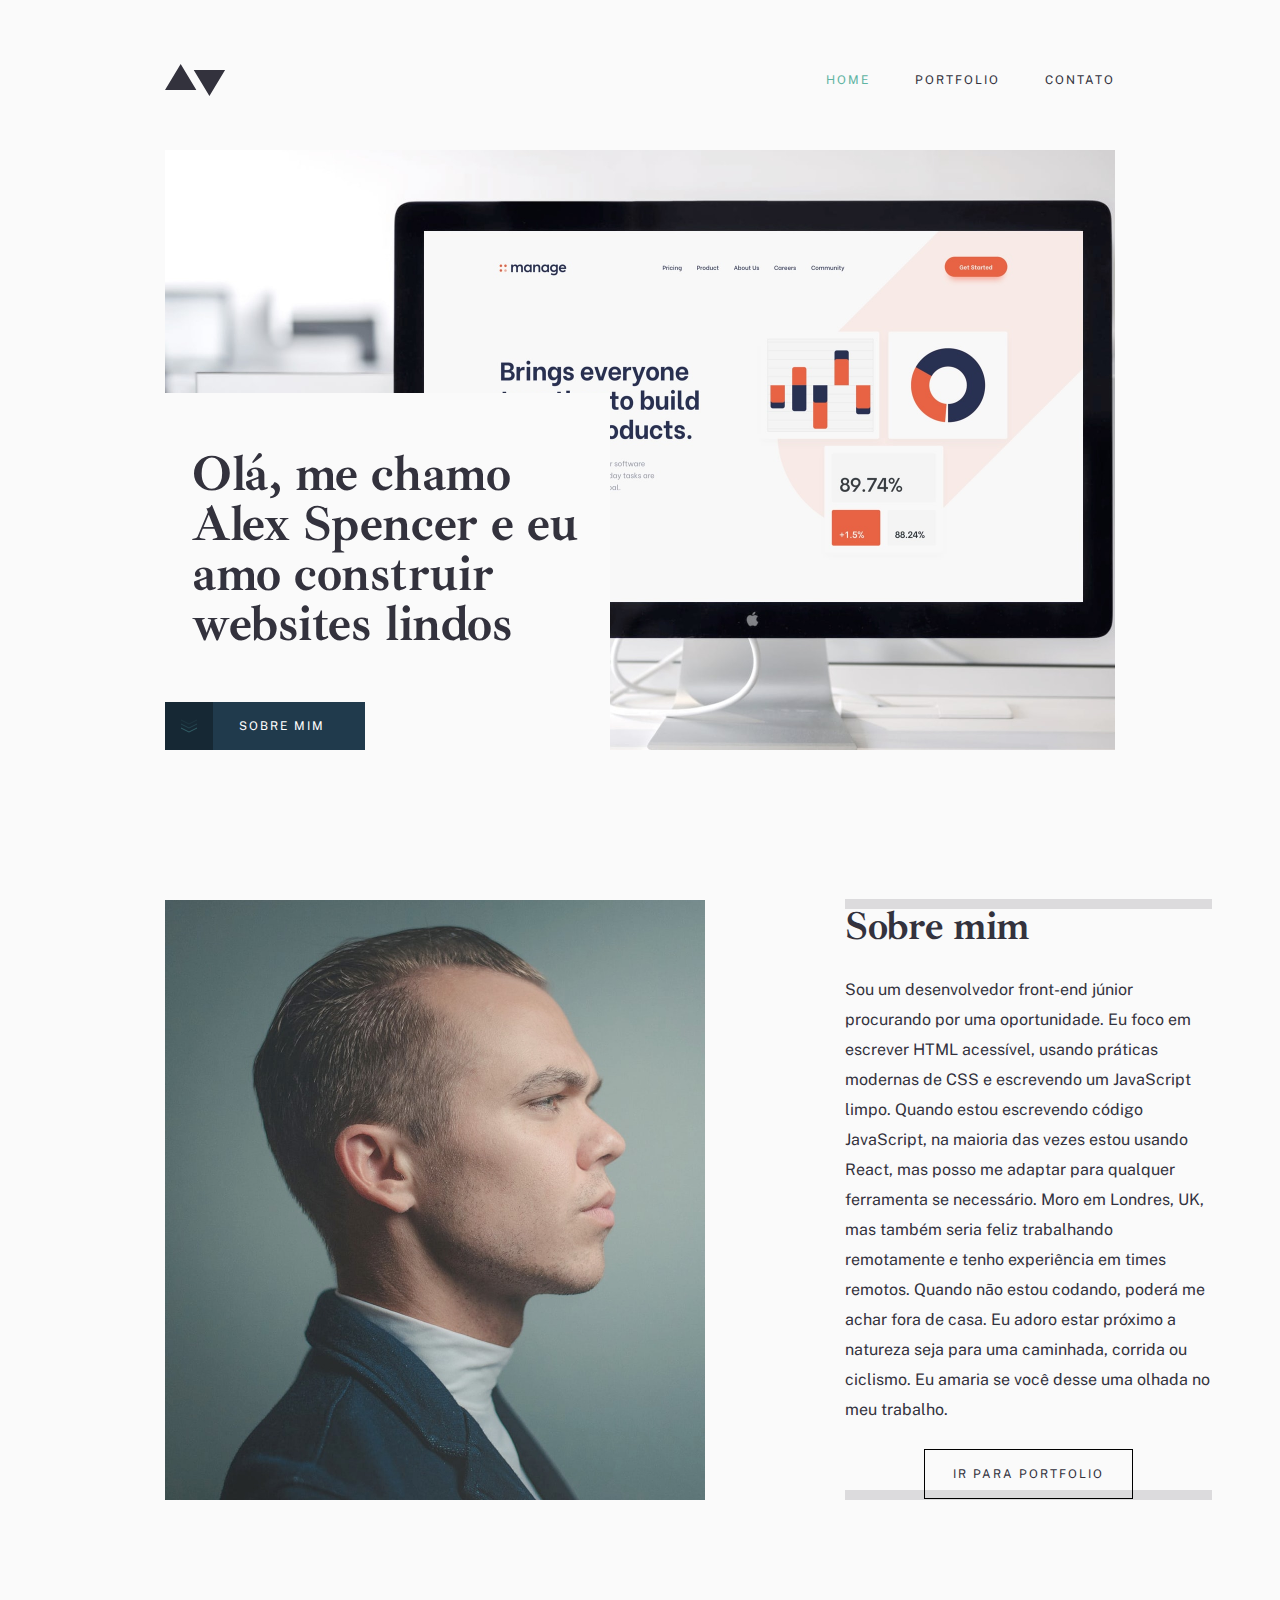
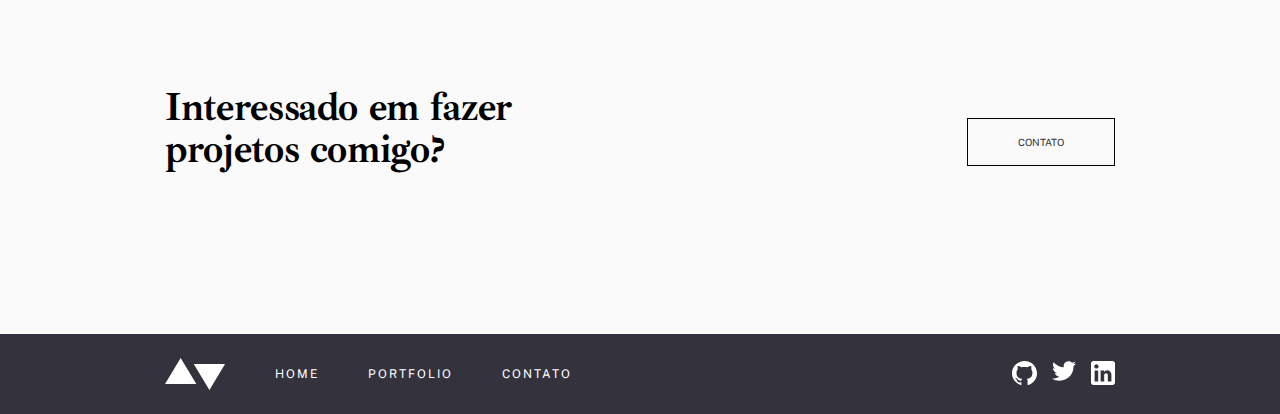
<file: pages/home/index.html>
<!DOCTYPE html>

<html>
  <head>
    <meta charset="utf-8" />
    <meta name="viewport" content="width=device-width, initial-scale=1.0" />

    <title>Home</title>

    <link rel="preconnect" href="https://fonts.googleapis.com" />
    <link rel="preconnect" href="https://fonts.gstatic.com" crossorigin />
    <link
      href="https://fonts.googleapis.com/css2?family=Ibarra+Real+Nova:wght@700&family=Public+Sans&display=swap"
      rel="stylesheet"
    />
    <link rel="stylesheet" href="./Css/style.css" />
    <link rel="stylesheet" href="./Css/typography.css" />
    <link rel="stylesheet" href="./Css/states.css" />
    <link rel="stylesheet" href="../../css/global.css" />
  </head>

  <body>
    <div class="aboveFooter">
      <header>
        <div class="upperNav">
          <img class="logo" src="../../assets/logo-dark.svg" />

          <div class="upperMenu">
            <a class="blueLink" href="#">HOME</a>
            <a href="../portfolio/portfolio.html">PORTFOLIO</a>
            <a href="../contato/contact.html">CONTATO</a>
          </div>
        </div>
      </header>

      <main>
        <div class="hero">
          <div class="heroTextBox">
            <div class="heroText">
              <p class="titles t1">
                Olá, me chamo Alex Spencer e eu amo construir websites lindos
              </p>
            </div>

            <div class="linkBox">
              <div class="dArrows">
                <img src="../../assets/icons/down-arrows.svg" />
              </div>

              <a class="link1" href="#aboutMe">SOBRE MIM</a>
            </div>
          </div>
        </div>
      </main>

      <section>
        <div class="info">
          <div class="photo">
            <img
              class="man"
              src="../../assets/home/image-homepage-profile.jpg"
            />
          </div>

          <div class="about">
            <span id="aboutMe" class="titles title">Sobre mim</span>

            <p class="text">
              Sou um desenvolvedor front-end júnior procurando por uma
              oportunidade. Eu foco em escrever HTML acessível, usando práticas
              modernas de CSS e escrevendo um JavaScript limpo. Quando estou
              escrevendo código JavaScript, na maioria das vezes estou usando
              React, mas posso me adaptar para qualquer ferramenta se
              necessário. Moro em Londres, UK, mas também seria feliz
              trabalhando remotamente e tenho experiência em times remotos.
              Quando não estou codando, poderá me achar fora de casa. Eu adoro
              estar próximo a natureza seja para uma caminhada, corrida ou
              ciclismo. Eu amaria se você desse uma olhada no meu trabalho.
            </p>

            <div class="linkPortfolio">
              <a class="link2" href="../portfolio/portfolio.html">
                IR PARA PORTFOLIO
              </a>
            </div>
          </div>
        </div>
      </section>
    </div>

    <footer>
      <div class="contact">
        <p class="titles title">Interessado em fazer projetos comigo?</p>

        <a class="contactLink" href="../contato/contact.html">CONTATO</a>
      </div>

      <div class="downNav">
        <div class="downMenu">
          <img class="logo" src="../../assets/logo-light.svg" />

          <a href="#">HOME</a>
          <a href="../portfolio/portfolio.html">PORTFOLIO</a>
          <a href="../contato/contact.html">CONTATO</a>
        </div>

        <div class="socialMedias">
          <a href="#"><img src="../../assets/icons/github-light.svg" /></a>
          <a href="#"><img src="../../assets/icons/twitter-light.svg" /></a>
          <a href="#"><img src="../../assets/icons/linkedin-light.svg" /></a>
        </div>
      </div>
    </footer>
  </body>
</html>
</file>
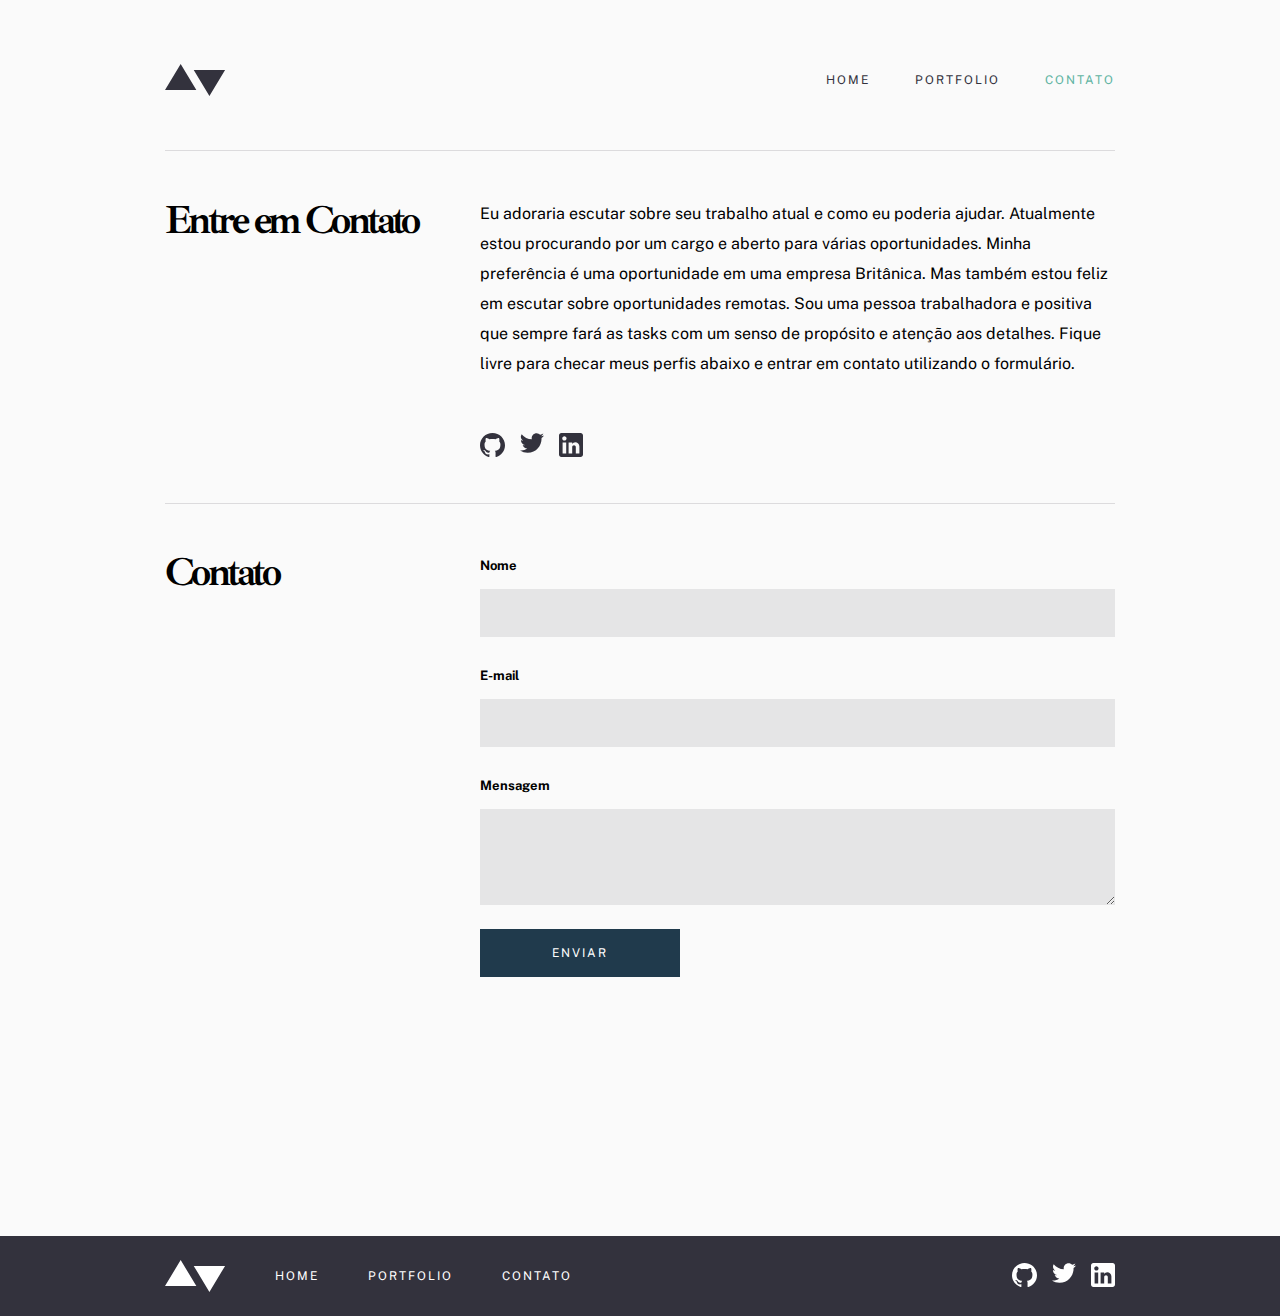
<file: pages/contato/contact.html>
<!DOCTYPE html>

<html>
  <head>
    <meta charset="utf-8" />
    <meta name="viewport" content="width=device-width, initial-scale=1.0" />
    <title>Home</title>
    <link rel="preconnect" href="https://fonts.googleapis.com" />
    <link rel="preconnect" href="https://fonts.gstatic.com" crossorigin />
    <link
      href="https://fonts.googleapis.com/css2?family=Ibarra+Real+Nova:wght@700;400&family=Public+Sans&display=swap"
      rel="stylesheet"
    />
    <link rel="stylesheet" href="./Css/style.css" />
    <link rel="stylesheet" href="../../css/global.css" />
  </head>
  <body>
    <div class="aboveFooter">
      <header>
        <div class="upperNav">
          <img class="logo" src="../../assets/logo-dark.svg" />
          <div class="upperMenu">
            <a href="../home/index.html">HOME</a>
            <a href="../portfolio/portfolio.html">PORTFOLIO</a>
            <a class="blueLink" href="#">CONTATO</a>
          </div>
        </div>
      </header>
      <section>
        <div class="rectangle">
          <span class="titleContact">Entre em Contato</span>
          <div class="call">
            <p class="textContact">
              Eu adoraria escutar sobre seu trabalho atual e como eu poderia
              ajudar. Atualmente estou procurando por um cargo e aberto para
              várias oportunidades. Minha preferência é uma oportunidade em uma
              empresa Britânica. Mas também estou feliz em escutar sobre
              oportunidades remotas. Sou uma pessoa trabalhadora e positiva que
              sempre fará as tasks com um senso de propósito e atenção aos
              detalhes. Fique livre para checar meus perfis abaixo e entrar em
              contato utilizando o formulário.
            </p>
            <div class="social">
              <a href="#"><img src="../../assets/icons/github-dark.svg" /></a>
              <a href="#"><img src="../../assets/icons/twitter-dark.svg" /></a>
              <a href="#"><img src="../../assets/icons/linkedin-dark.svg" /></a>
            </div>
          </div>
        </div>
        <div class="rectangle1">
          <span class="titleContact">Contato</span>
          <div class="inputs">
            <div class="inputBox">
              <label for="name">Nome</label>
              <input class="input in" type="text" id="name" />
            </div>
            <div class="inputBox">
              <label for="email">E-mail</label>
              <input class="input1 in" type="email" id="email" />
            </div>
            <div class="inputBox">
              <label for="message">Mensagem</label>
              <textarea class="input2 in" type="text" id="message"></textarea>
            </div>
            <a class="link1" href="#">ENVIAR</a>
          </div>
        </div>
      </section>
    </div>
    <div class="downNav">
      <div class="downMenu">
        <img class="logo" src="../../assets/logo-light.svg" />
        <a href="../home/index.html">HOME</a>
        <a href="../portfolio/portfolio.html">PORTFOLIO</a>
        <a href="#">CONTATO</a>
      </div>
      <div class="socialMedias">
        <a href="#"><img src="../../assets/icons/github-light.svg" /></a>
        <a href="#"><img src="../../assets/icons/twitter-light.svg" /></a>
        <a href="#"><img src="../../assets/icons/linkedin-light.svg" /></a>
      </div>
    </div>
  </body>
</html>
</file>
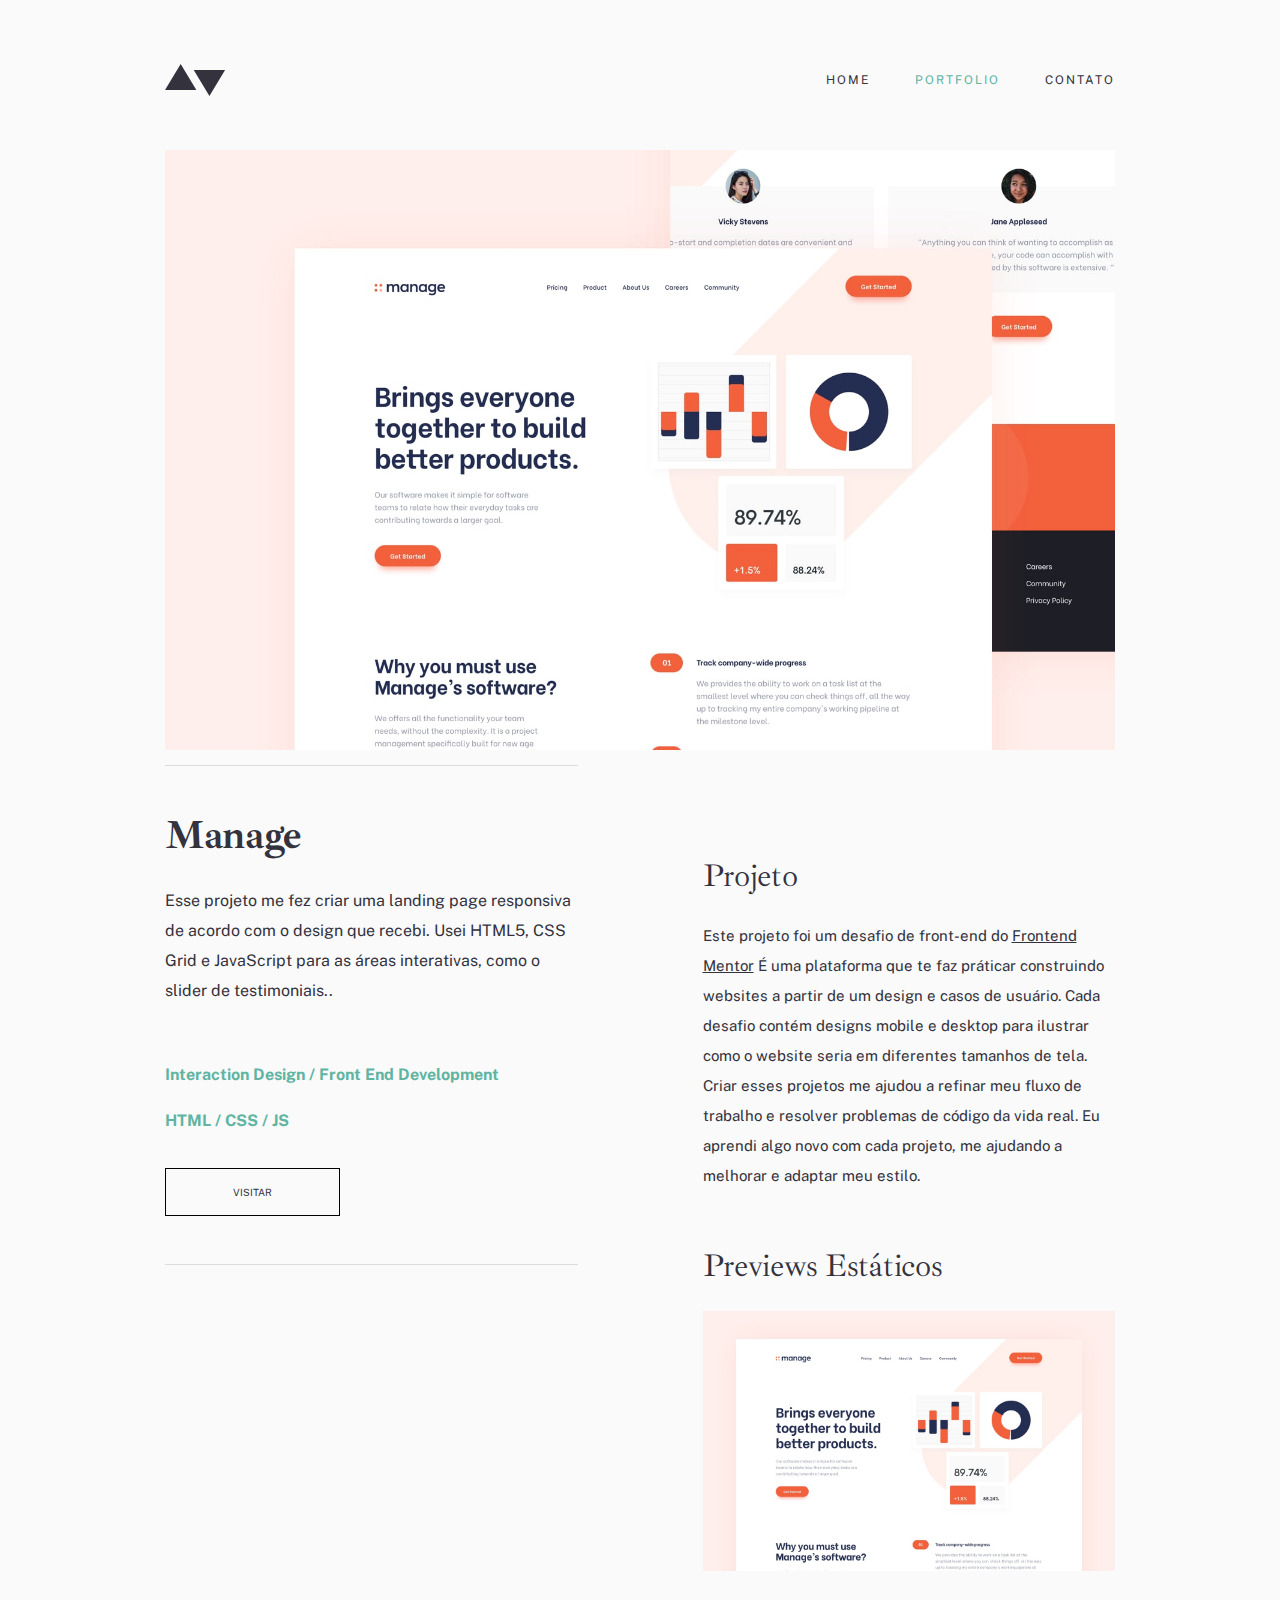
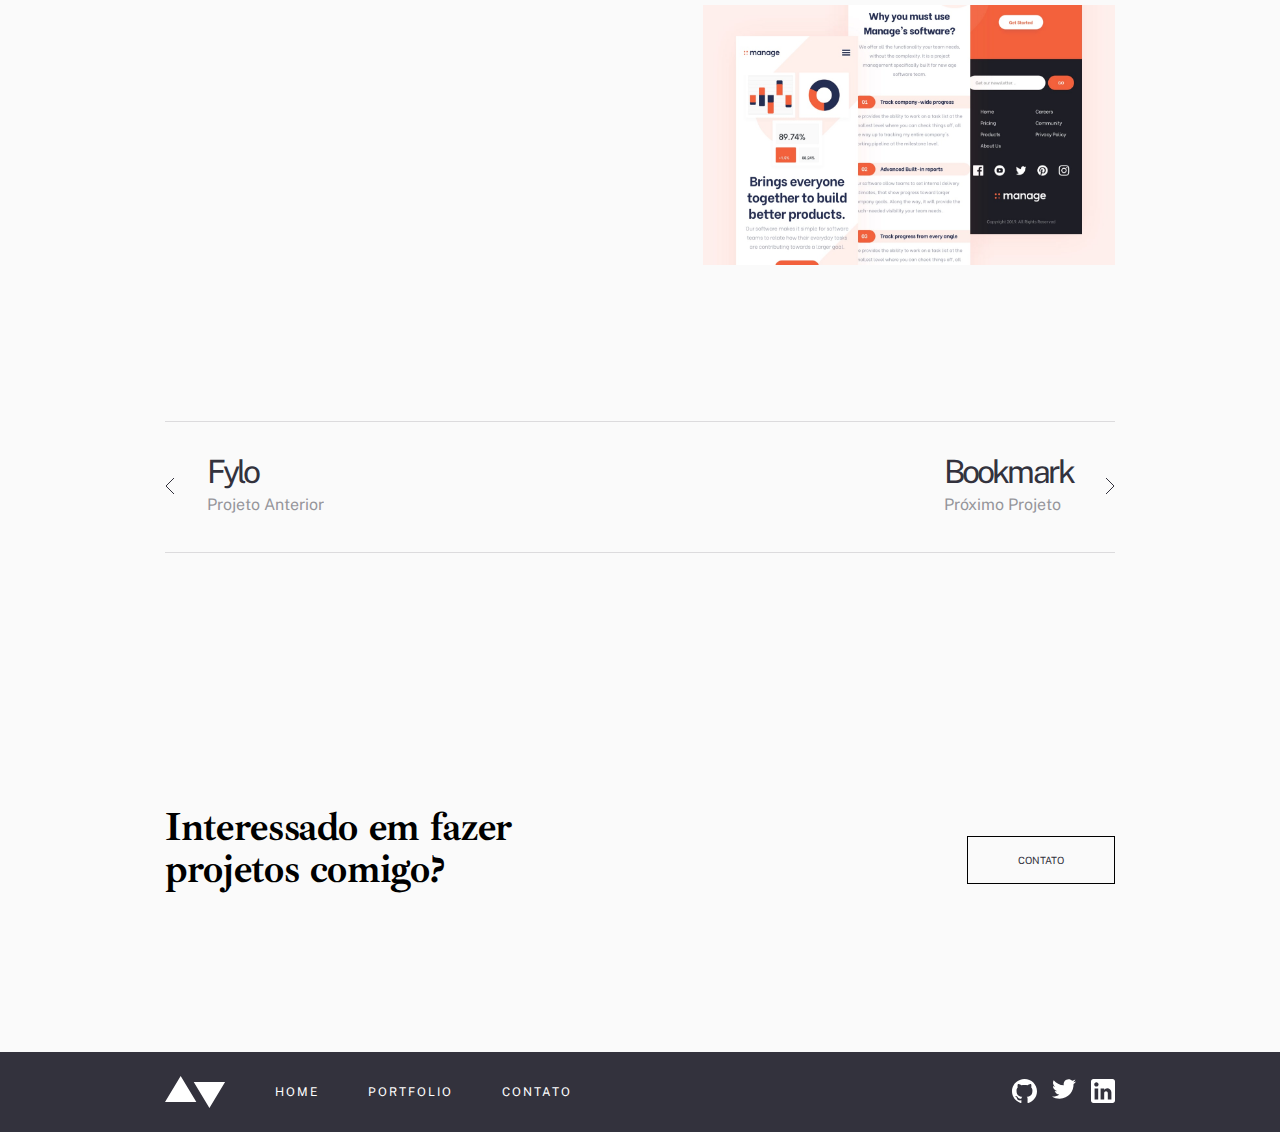
<file: pages/portfolio-01-manage/manage.html>
<!DOCTYPE html>

<html>
  <head>
    <meta charset="utf-8" />
    <meta name="viewport" content="width=device-width, initial-scale=1.0" />

    <title>Manage</title>

    <link rel="preconnect" href="https://fonts.googleapis.com" />
    <link rel="preconnect" href="https://fonts.gstatic.com" crossorigin />
    <link
      href="https://fonts.googleapis.com/css2?family=Ibarra+Real+Nova:wght@700;400&family=Public+Sans&display=swap"
      rel="stylesheet"
    />
    <link rel="stylesheet" href="./Css/style.css" />
    <link rel="stylesheet" href="../../css/global.css" />
  </head>
  <body>
    <div class="aboveFooter">
      <header>
        <div class="upperNav">
          <img class="logo" src="../../assets/logo-dark.svg" />
          <div class="upperMenu">
            <a href="../home/index.html">HOME</a>
            <a class="blueLink" href="../portfolio/portfolio.html">PORTFOLIO</a>
            <a href="../contato/contact.html">CONTATO</a>
          </div>
        </div>
      </header>
      <main>
        <div class="hero"></div>
      </main>
      <section>
        <div class="portfolios">
          <div class="about">
            <span class="titles title">Manage</span>
            <p class="text">
              Esse projeto me fez criar uma landing page responsiva de acordo
              com o design que recebi. Usei HTML5, CSS Grid e JavaScript para as
              áreas interativas, como o slider de testimoniais..
            </p>
            <span class="lan">Interaction Design / Front End Development</span>
            <span class="lan1">HTML / CSS / JS</span>
            <div class="linkPortfolio">
              <a class="buttons" href="../portfolio-03-insure/insure.html"
                >VISITAR</a
              >
            </div>
          </div>
          <div class="about2">
            <span class="titles title2">Projeto</span>
            <p class="text2">
              Este projeto foi um desafio de front-end do
              <a class="a" href="#">Frontend Mentor</a> É uma plataforma que te
              faz práticar construindo websites a partir de um design e casos de
              usuário. Cada desafio contém designs mobile e desktop para
              ilustrar como o website seria em diferentes tamanhos de tela.
              Criar esses projetos me ajudou a refinar meu fluxo de trabalho e
              resolver problemas de código da vida real. Eu aprendi algo novo
              com cada projeto, me ajudando a melhorar e adaptar meu estilo.
            </p>
            <span class="titles title2">Previews Estáticos</span>
            <div class="photo">
              <img
                class="preview"
                src="../../assets/portfolio/manage/image-manage-preview-1.jpg"
              />
            </div>
            <div class="photo1">
              <img
                class="preview"
                src="../../assets/portfolio/manage/image-manage-preview-2.jpg"
              />
            </div>
          </div>
        </div>
        <div class="middleNav">
          <div class="arrows">
            <a href="../portfolio-04-fylo/fylo.html"
              ><img src="../../assets/icons/arrow-left.svg"
            /></a>
            <div class="navs">
              <span class="title3">Fylo</span>
              <span class="text3">Projeto Anterior</span>
            </div>
          </div>
          <div class="arrows">
            <div class="navs">
              <span class="title3">Bookmark</span>
              <span class="text3">Próximo Projeto</span>
            </div>
            <a href="../portfolio-02-bookmark/bookmark.html"
              ><img src="../../assets/icons/arrow-right.svg"
            /></a>
          </div>
        </div>
      </section>
    </div>
    <footer>
      <div class="contact">
        <p class="titles title">Interessado em fazer projetos comigo?</p>
        <a class="contactLink" href="../contato/contact.html">CONTATO</a>
      </div>
      <div class="downNav">
        <div class="downMenu">
          <img class="logo" src="../../assets/logo-light.svg" />
          <a href="../home/index.html">HOME</a>
          <a href="../portfolio/portfolio.html">PORTFOLIO</a>
          <a href="../contato/contact.html">CONTATO</a>
        </div>
        <div class="socialMedias">
          <a href="#"><img src="../../assets/icons/github-light.svg" /></a>
          <a href="#"><img src="../../assets/icons/twitter-light.svg" /></a>
          <a href="#"><img src="../../assets/icons/linkedin-light.svg" /></a>
        </div>
      </div>
    </footer>
  </body>
</html>
</file>
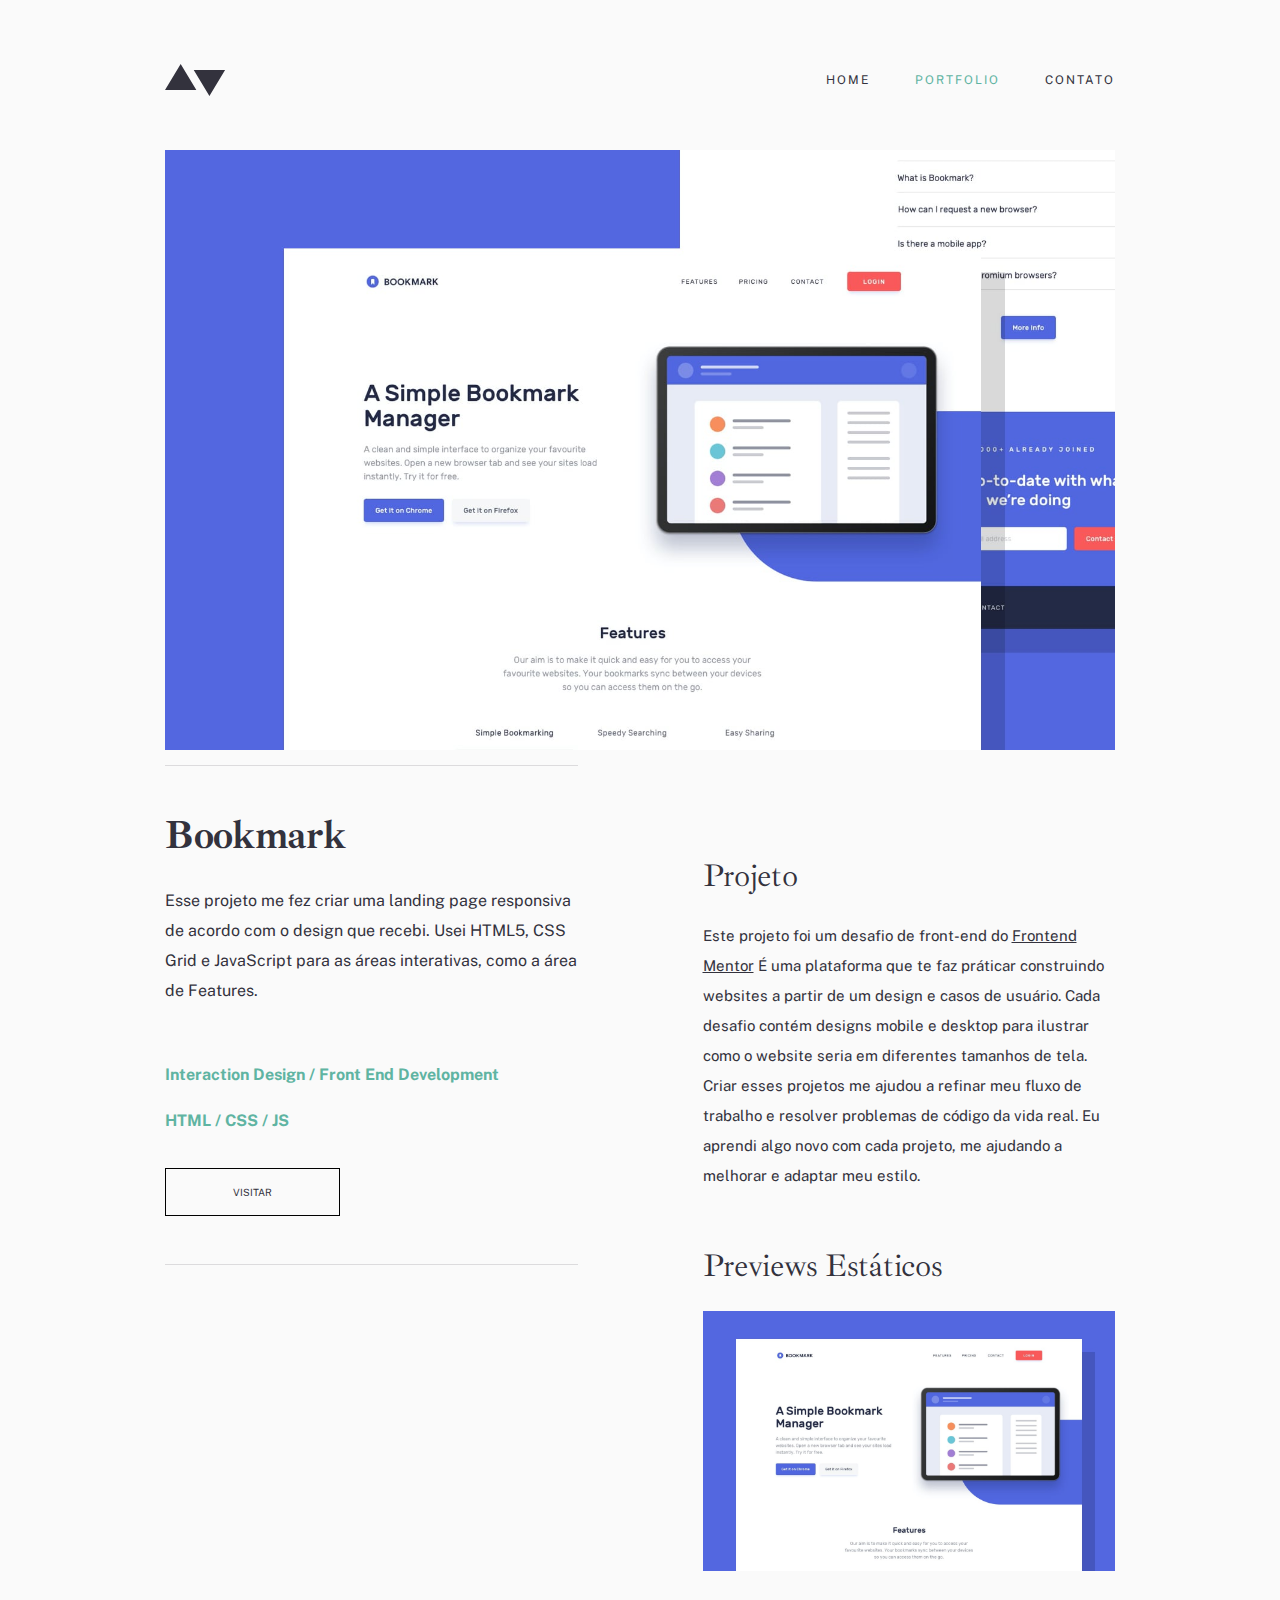
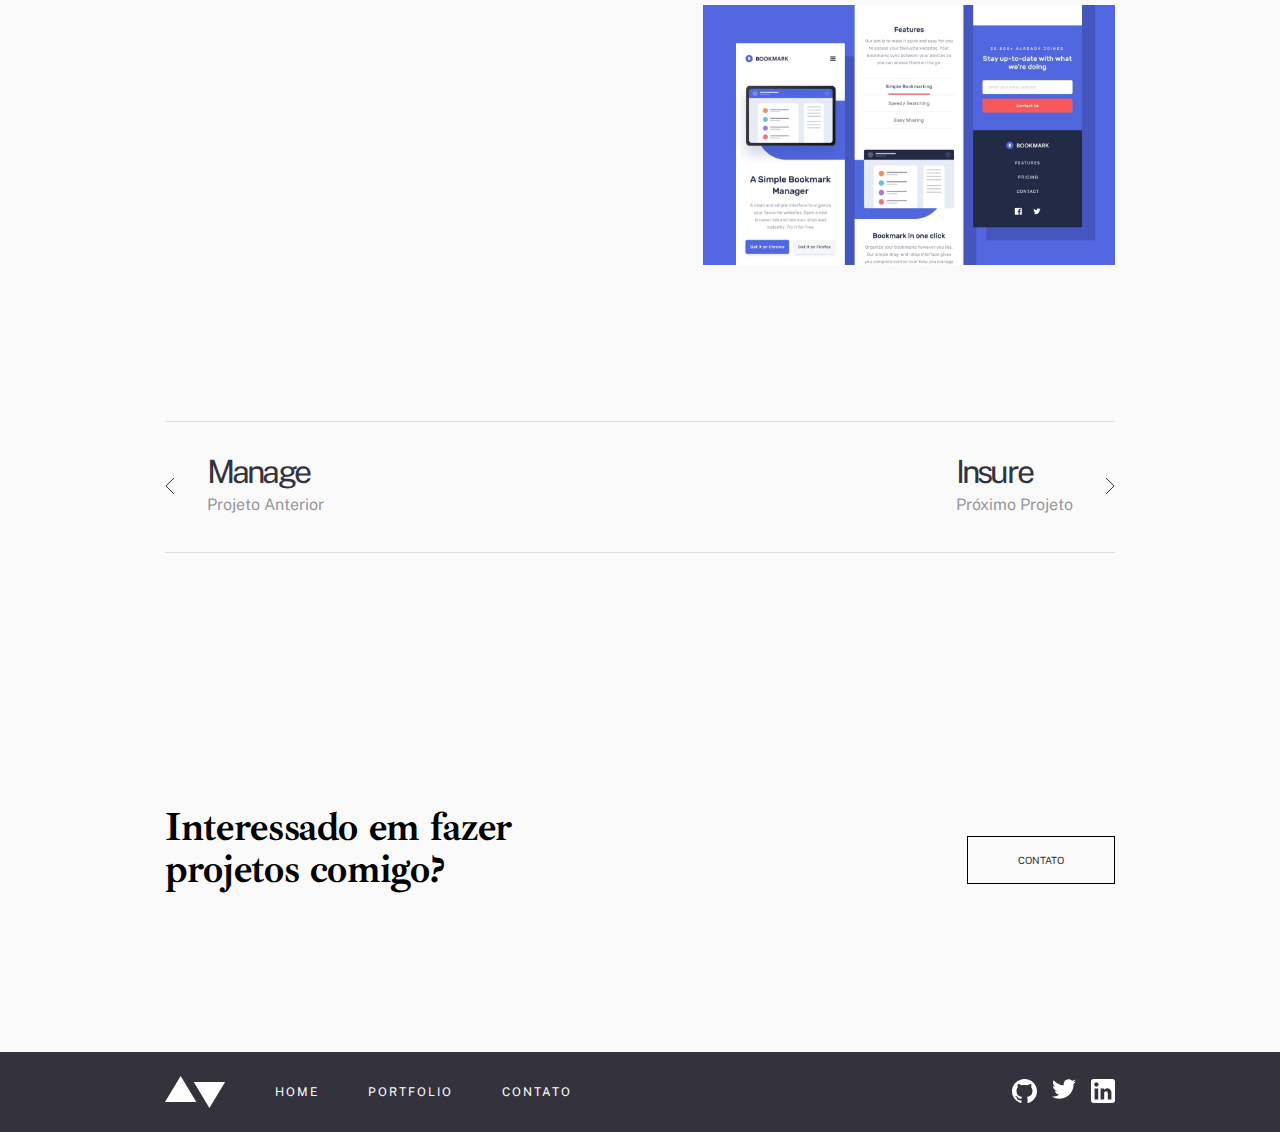
<file: pages/portfolio-02-bookmark/bookmark.html>
<!DOCTYPE html>

<html>
  <head>
    <meta charset="utf-8" />
    <meta name="viewport" content="width=device-width, initial-scale=1.0" />

    <title>Bookmark</title>

    <link rel="preconnect" href="https://fonts.googleapis.com" />
    <link rel="preconnect" href="https://fonts.gstatic.com" crossorigin />
    <link
      href="https://fonts.googleapis.com/css2?family=Ibarra+Real+Nova:wght@700;400&family=Public+Sans&display=swap"
      rel="stylesheet"
    />
    <link rel="stylesheet" href="./Css/style.css" />
    <link rel="stylesheet" href="../../css/global.css" />
  </head>

  <body>
    <div class="aboveFooter">
      <header>
        <div class="upperNav">
          <img class="logo" src="../../assets/logo-dark.svg" />

          <div class="upperMenu">
            <a href="../home/index.html">HOME</a>
            <a class="blueLink" href="../portfolio/portfolio.html">PORTFOLIO</a>
            <a href="../contato/contact.html">CONTATO</a>
          </div>
        </div>
      </header>

      <main>
        <div class="hero">
          <!--Zona de posicionamento da imagem Hero-->
        </div>
      </main>

      <section>
        <div class="portfolios">
          <div class="about">
            <span class="titles title">Bookmark</span>

            <p class="text">
              Esse projeto me fez criar uma landing page responsiva de acordo
              com o design que recebi. Usei HTML5, CSS Grid e JavaScript para as
              áreas interativas, como a área de Features.
            </p>

            <span class="lan">Interaction Design / Front End Development</span>

            <span class="lan1">HTML / CSS / JS</span>

            <div class="linkPortfolio">
              <a class="buttons" href="#">VISITAR</a>
            </div>
          </div>

          <div class="about2">
            <span class="titles title2">Projeto</span>

            <p class="text2">
              Este projeto foi um desafio de front-end do
              <a class="a" href="#">Frontend Mentor</a> É uma plataforma que te
              faz práticar construindo websites a partir de um design e casos de
              usuário. Cada desafio contém designs mobile e desktop para
              ilustrar como o website seria em diferentes tamanhos de tela.
              Criar esses projetos me ajudou a refinar meu fluxo de trabalho e
              resolver problemas de código da vida real. Eu aprendi algo novo
              com cada projeto, me ajudando a melhorar e adaptar meu estilo.
            </p>

            <span class="titles title2">Previews Estáticos</span>

            <div class="photo">
              <img
                class="preview"
                src="../../assets/portfolio/bookmark/image-bookmark-preview-1.jpg"
              />
            </div>

            <div class="photo1">
              <img
                class="preview"
                src="../../assets/portfolio/bookmark/image-bookmark-preview-2.jpg"
              />
            </div>
          </div>
        </div>

        <div class="middleNav">
          <div class="arrows">
            <a href="../portfolio-01-manage/manage.html"
              ><img src="../../assets/icons/arrow-left.svg"
            /></a>

            <div class="navs">
              <span class="title3">Manage</span>
              <span class="text3">Projeto Anterior</span>
            </div>
          </div>

          <div class="arrows">
            <div class="navs">
              <span class="title3">Insure</span>
              <span class="text3">Próximo Projeto</span>
            </div>

            <a href="../portfolio-03-insure/insure.html"
              ><img src="../../assets/icons/arrow-right.svg"
            /></a>
          </div>
        </div>
      </section>
    </div>

    <footer>
      <div class="contact">
        <p class="titles title">Interessado em fazer projetos comigo?</p>

        <a class="contactLink" href="../contato/contact.html">CONTATO</a>
      </div>

      <div class="downNav">
        <div class="downMenu">
          <img class="logo" src="../../assets/logo-light.svg" />

          <a href="../home/index.html">HOME</a>
          <a href="../portfolio/portfolio.html">PORTFOLIO</a>
          <a href="../contato/contact.html">CONTATO</a>
        </div>

        <div class="socialMedias">
          <a href="#"><img src="../../assets/icons/github-light.svg" /></a>
          <a href="#"><img src="../../assets/icons/twitter-light.svg" /></a>
          <a href="#"><img src="../../assets/icons/linkedin-light.svg" /></a>
        </div>
      </div>
    </footer>
  </body>
</html>
</file>
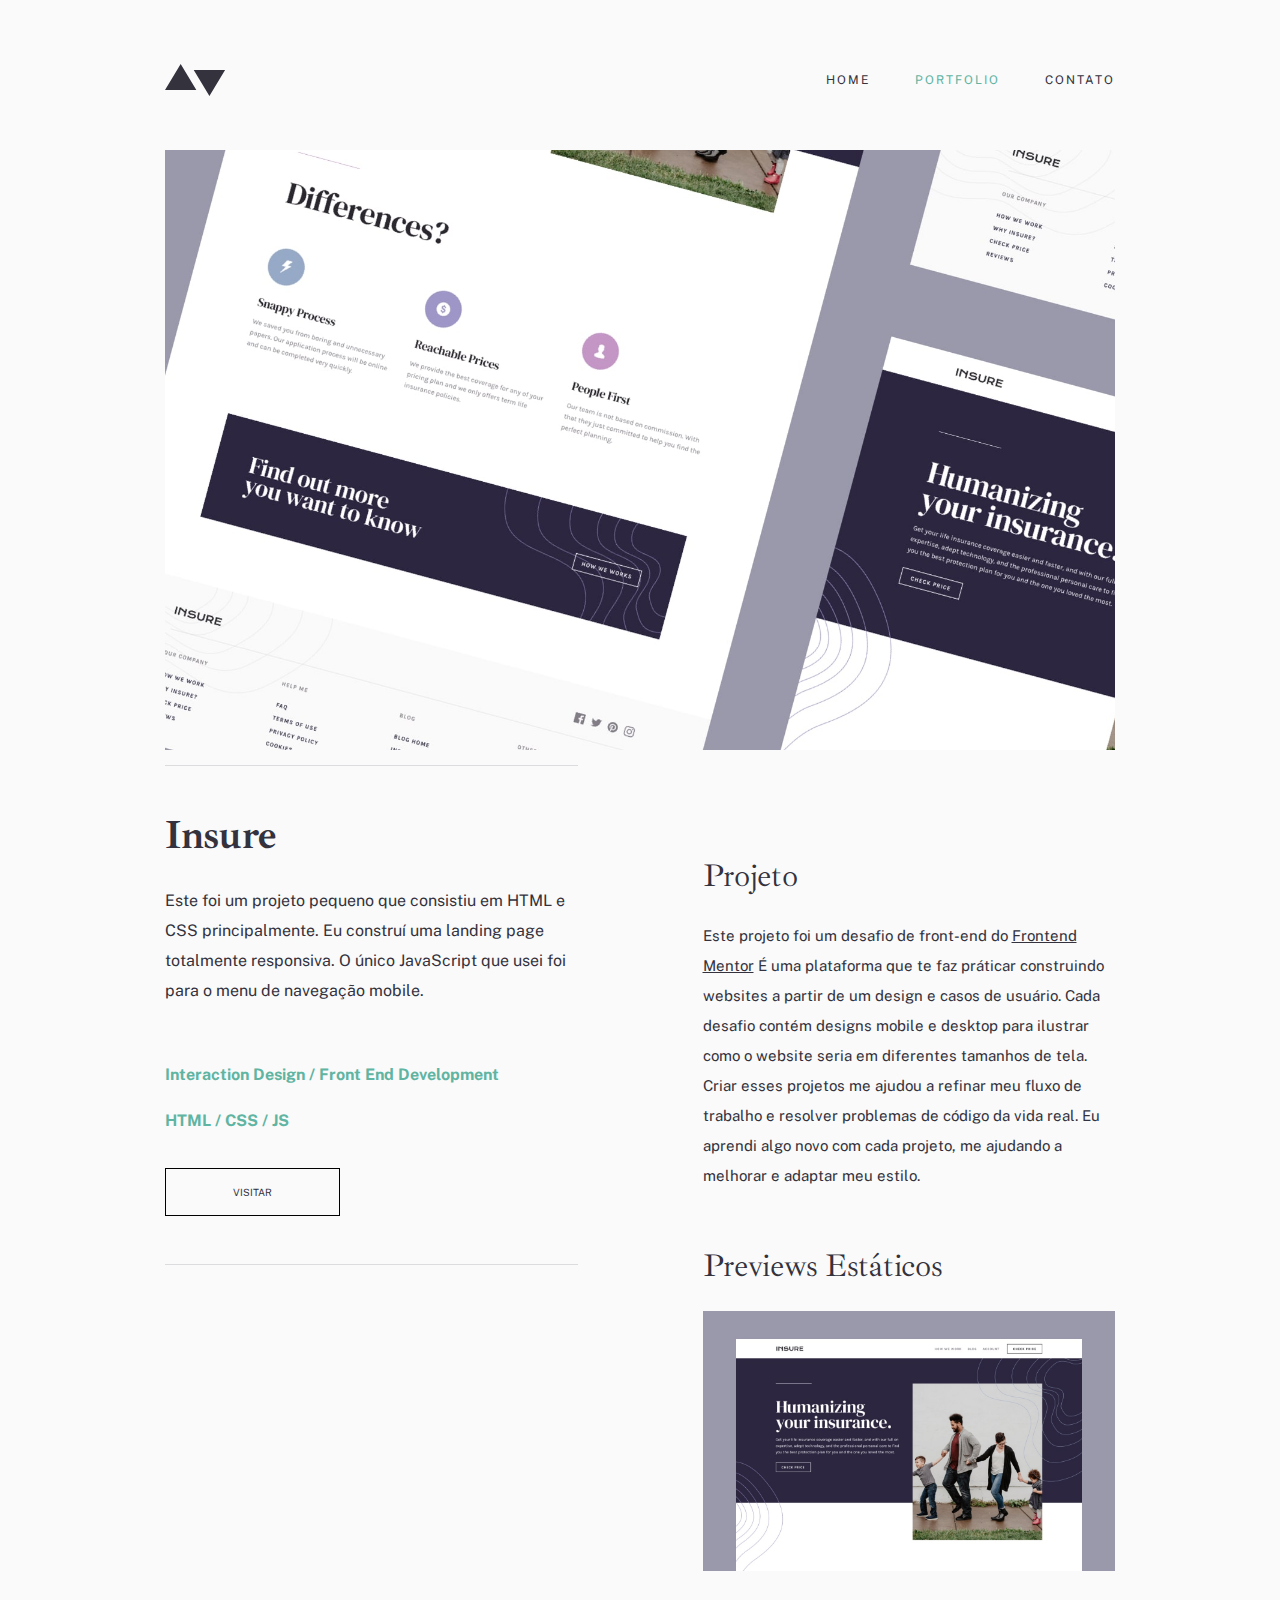
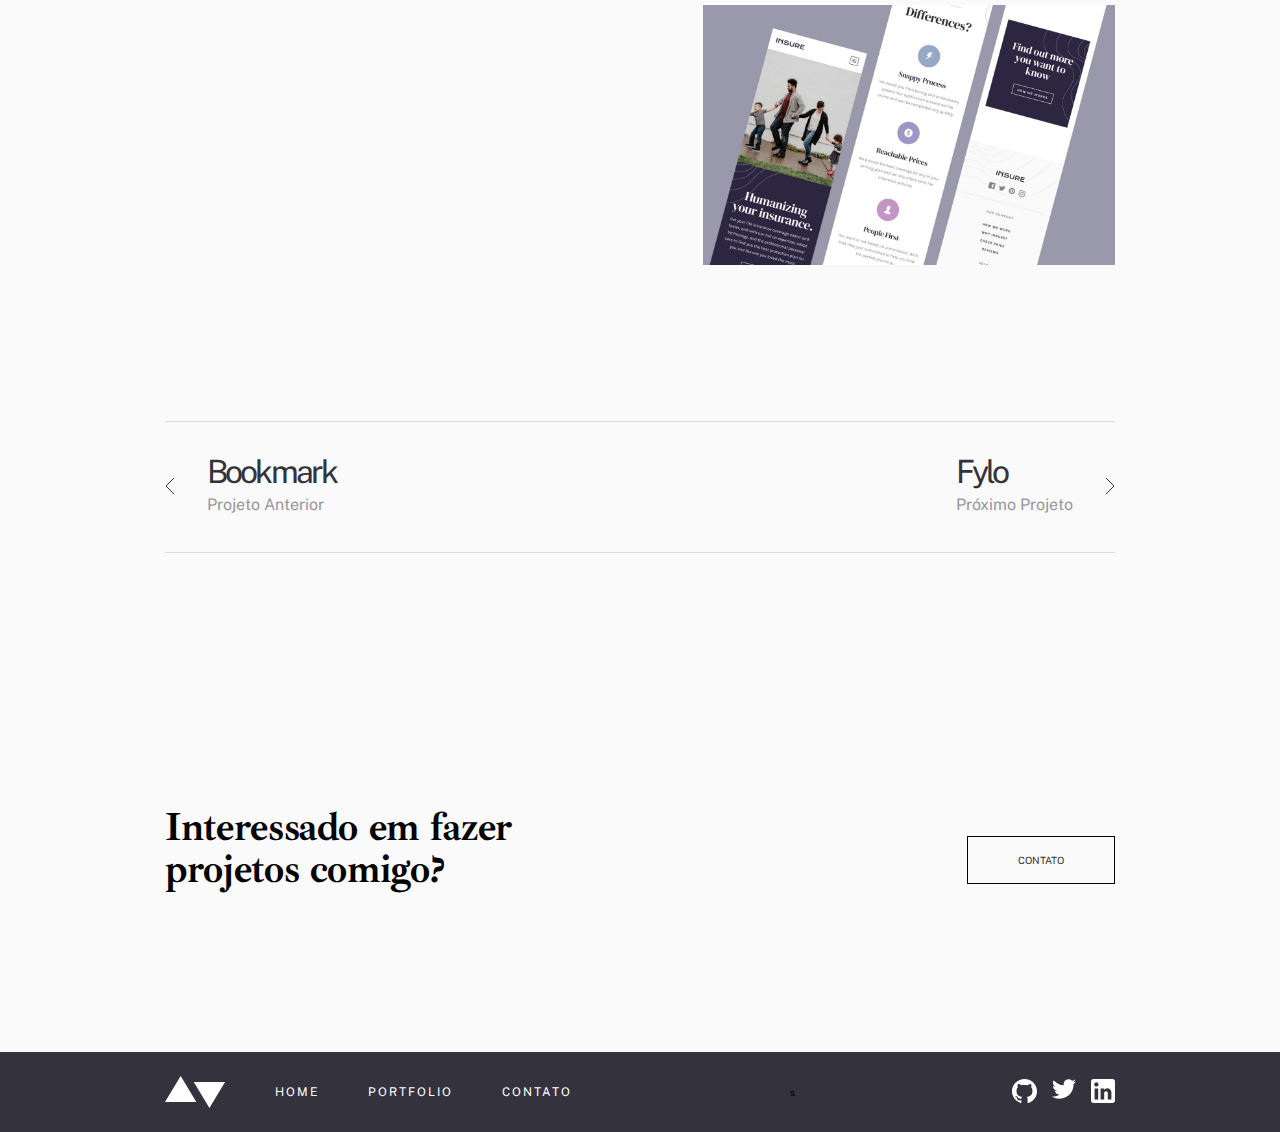
<file: pages/portfolio-03-insure/insure.html>
<!DOCTYPE html>

<html>
  <head>
    <meta charset="utf-8" />
    <meta name="viewport" content="width=device-width, initial-scale=1.0" />

    <title>Insure</title>

    <link rel="preconnect" href="https://fonts.googleapis.com" />
    <link rel="preconnect" href="https://fonts.gstatic.com" crossorigin />
    <link
      href="https://fonts.googleapis.com/css2?family=Ibarra+Real+Nova:wght@700;400&family=Public+Sans&display=swap"
      rel="stylesheet"
    />
    <link rel="stylesheet" href="./Css/style.css" />
    <link rel="stylesheet" href="../../css/global.css" />
  </head>

  <body>
    <div class="aboveFooter">
      <header>
        <div class="upperNav">
          <img class="logo" src="../../assets/logo-dark.svg" />

          <div class="upperMenu">
            <a href="../home/index.html">HOME</a>
            <a class="blueLink" href="../portfolio/portfolio.html">PORTFOLIO</a>
            <a href="../contato/contact.html">CONTATO</a>
          </div>
        </div>
      </header>

      <main>
        <div class="hero"></div>
      </main>

      <section>
        <div class="portfolios">
          <div class="about">
            <span class="titles title">Insure</span>

            <p class="text">
              Este foi um projeto pequeno que consistiu em HTML e CSS
              principalmente. Eu construí uma landing page totalmente
              responsiva. O único JavaScript que usei foi para o menu de
              navegação mobile.
            </p>

            <span class="lan">Interaction Design / Front End Development</span>

            <span class="lan1">HTML / CSS / JS</span>

            <div class="linkPortfolio">
              <a class="buttons" href="#">VISITAR</a>
            </div>
          </div>

          <div class="about2">
            <span class="titles title2">Projeto</span>

            <p class="text2">
              Este projeto foi um desafio de front-end do
              <a class="a" href="#">Frontend Mentor</a> É uma plataforma que te
              faz práticar construindo websites a partir de um design e casos de
              usuário. Cada desafio contém designs mobile e desktop para
              ilustrar como o website seria em diferentes tamanhos de tela.
              Criar esses projetos me ajudou a refinar meu fluxo de trabalho e
              resolver problemas de código da vida real. Eu aprendi algo novo
              com cada projeto, me ajudando a melhorar e adaptar meu estilo.
            </p>

            <span class="titles title2">Previews Estáticos</span>

            <div class="photo">
              <img
                class="preview"
                src="../../assets/portfolio/insure/image-insure-preview-1.jpg"
              />
            </div>

            <div class="photo1">
              <img
                class="preview"
                src="../../assets/portfolio/insure/image-insure-preview-2.jpg"
              />
            </div>
          </div>
        </div>

        <div class="middleNav">
          <div class="arrows">
            <a href="../portfolio-02-bookmark/bookmark.html"
              ><img src="../../assets/icons/arrow-left.svg"
            /></a>

            <div class="navs">
              <span class="title3">Bookmark</span>
              <span class="text3">Projeto Anterior</span>
            </div>
          </div>

          <div class="arrows">
            <div class="navs">
              <span class="title3">Fylo</span>
              <span class="text3">Próximo Projeto</span>
            </div>

            <a href="../portfolio-04-fylo/fylo.html"
              ><img src="../../assets/icons/arrow-right.svg"
            /></a>
          </div>
        </div>
      </section>
    </div>

    <footer>
      <div class="contact">
        <p class="titles title">Interessado em fazer projetos comigo?</p>

        <a class="contactLink" href="../contato/contact.html">CONTATO</a>
      </div>

      <div class="downNav">
        <div class="downMenu">
          <img class="logo" src="../../assets/logo-light.svg" />

          <a href="../home/index.html">HOME</a>
          <a href="../portfolio/portfolio.html">PORTFOLIO</a>
          <a href="../contato/contact.html">CONTATO</a>
        </div>
        s
        <div class="socialMedias">
          <a href="#"><img src="../../assets/icons/github-light.svg" /></a>
          <a href="#"><img src="../../assets/icons/twitter-light.svg" /></a>
          <a href="#"><img src="../../assets/icons/linkedin-light.svg" /></a>
        </div>
      </div>
    </footer>
  </body>
</html>
</file>
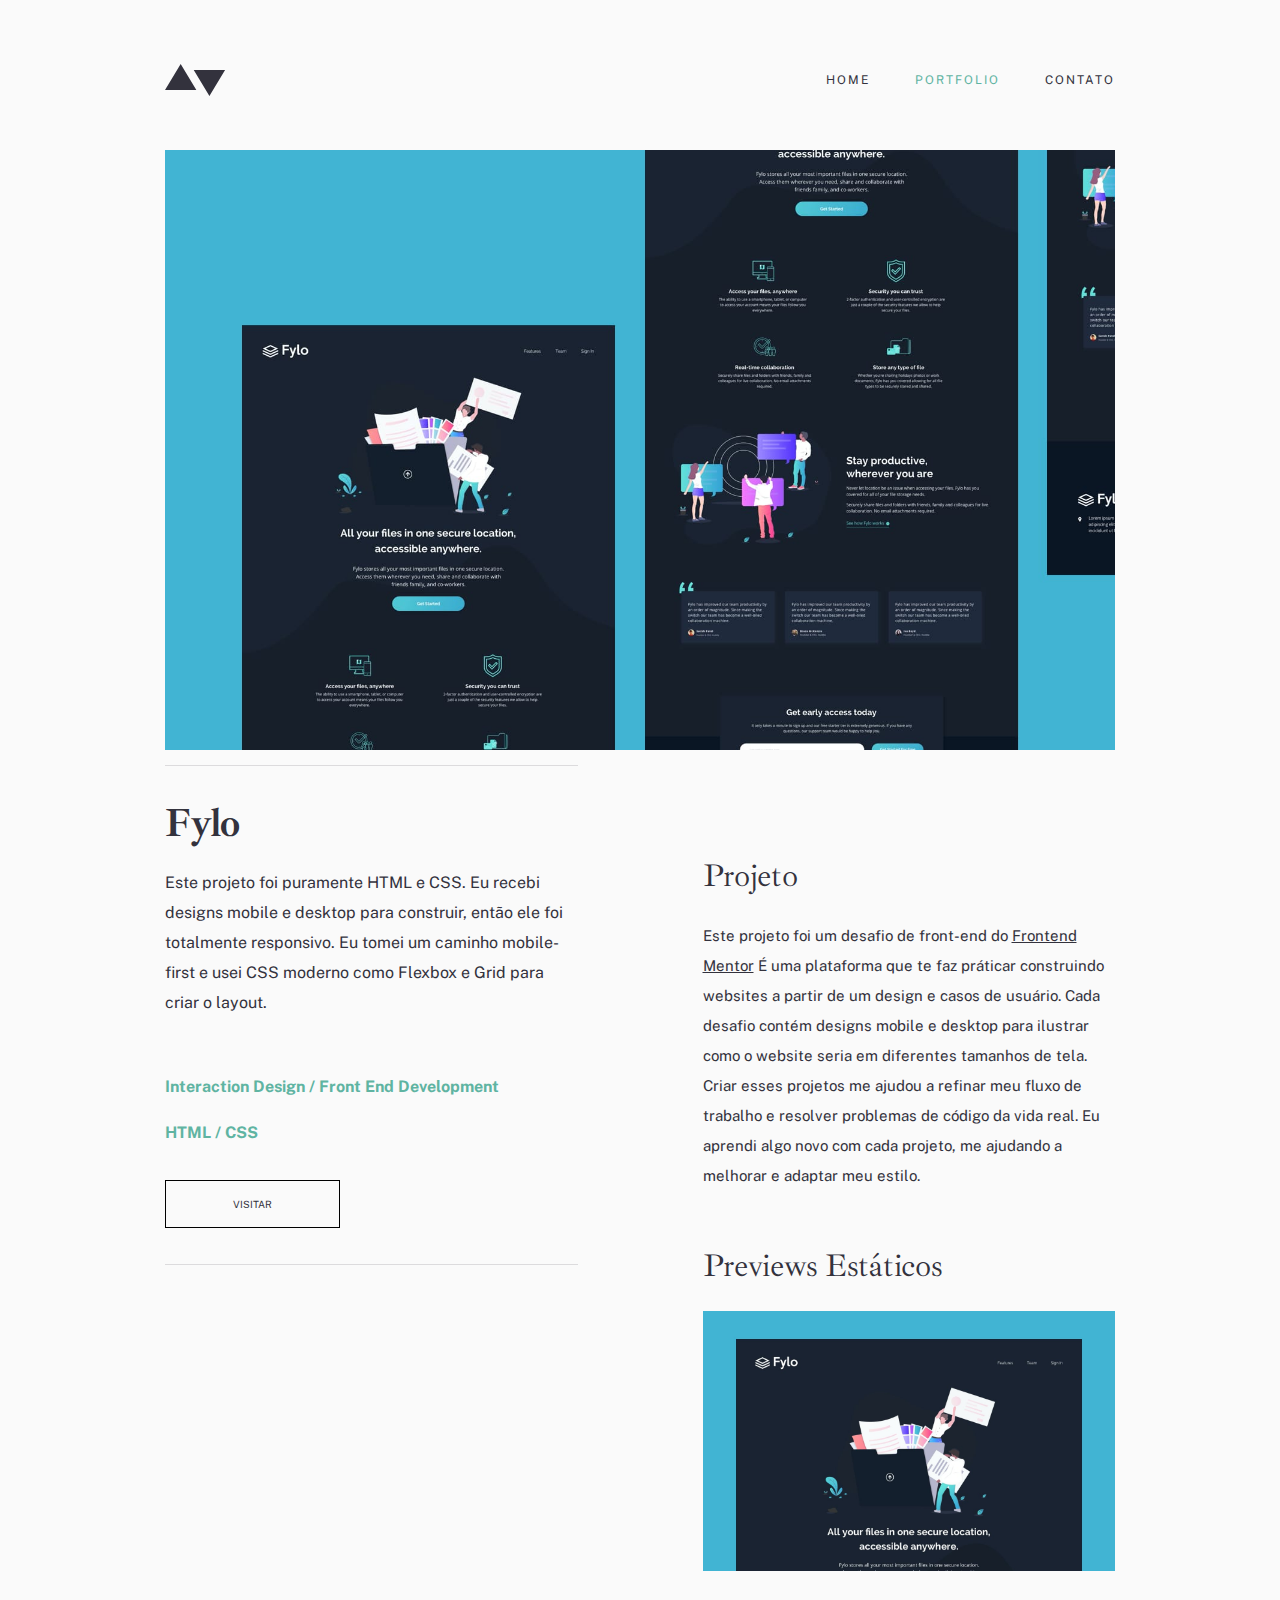
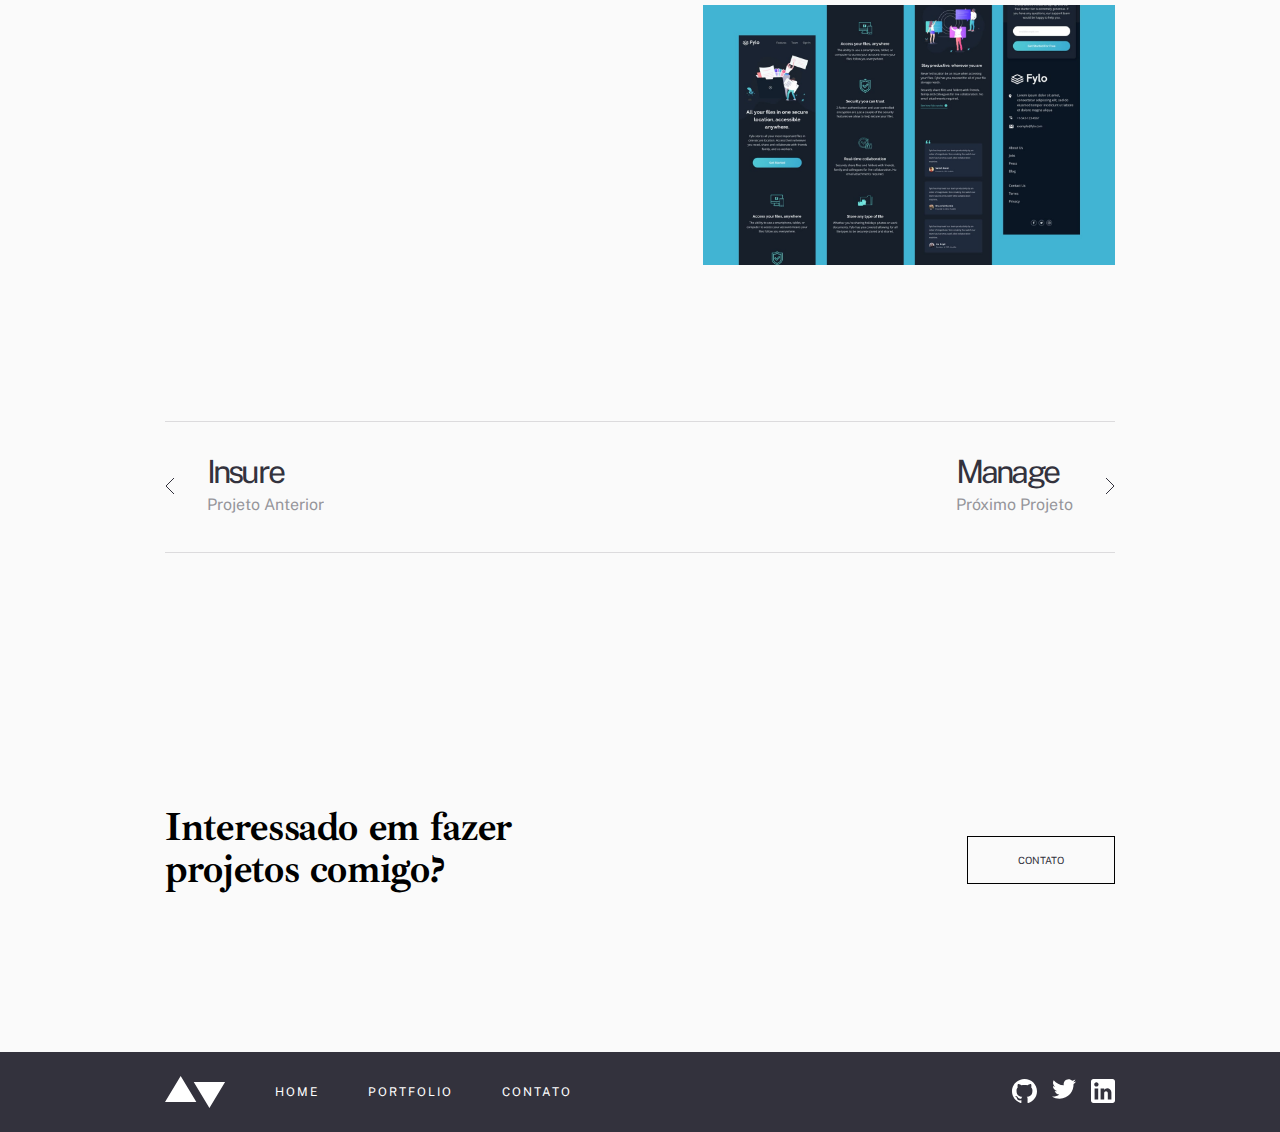
<file: pages/portfolio-04-fylo/fylo.html>
<!DOCTYPE html>

<html>
  <head>
    <meta charset="utf-8" />
    <meta name="viewport" content="width=device-width, initial-scale=1.0" />
    <title>Fylo</title>
    <link rel="preconnect" href="https://fonts.googleapis.com" />
    <link rel="preconnect" href="https://fonts.gstatic.com" crossorigin />
    <link
      href="https://fonts.googleapis.com/css2?family=Ibarra+Real+Nova:wght@700;400&family=Public+Sans&display=swap"
      rel="stylesheet"
    />
    <link rel="stylesheet" href="./Css/style.css" />
    <link rel="stylesheet" href="../../css/global.css" />
  </head>
  <body>
    <div class="aboveFooter">
      <header>
        <div class="upperNav">
          <img class="logo" src="../../assets/logo-dark.svg" />
          <div class="upperMenu">
            <a href="../home/index.html">HOME</a>
            <a class="blueLink" href="../portfolio/portfolio.html">PORTFOLIO</a>
            <a href="../contato/contact.html">CONTATO</a>
          </div>
        </div>
      </header>
      <main>
        <div class="hero"></div>
      </main>
      <section>
        <div class="portfolios">
          <div class="about">
            <span class="titles title">Fylo</span>
            <p class="text">
              Este projeto foi puramente HTML e CSS. Eu recebi designs mobile e
              desktop para construir, então ele foi totalmente responsivo. Eu
              tomei um caminho mobile-first e usei CSS moderno como Flexbox e
              Grid para criar o layout.
            </p>
            <span class="lan">Interaction Design / Front End Development</span>
            <span class="lan1">HTML / CSS</span>
            <div class="linkPortfolio">
              <a class="buttons" href="#">VISITAR</a>
            </div>
          </div>
          <div class="about2">
            <span class="titles title2">Projeto</span>
            <p class="text2">
              Este projeto foi um desafio de front-end do
              <a class="a" href="#">Frontend Mentor</a> É uma plataforma que te
              faz práticar construindo websites a partir de um design e casos de
              usuário. Cada desafio contém designs mobile e desktop para
              ilustrar como o website seria em diferentes tamanhos de tela.
              Criar esses projetos me ajudou a refinar meu fluxo de trabalho e
              resolver problemas de código da vida real. Eu aprendi algo novo
              com cada projeto, me ajudando a melhorar e adaptar meu estilo.
            </p>
            <span class="titles title2">Previews Estáticos</span>
            <div class="photo">
              <img
                class="preview"
                src="../../assets/portfolio/fylo/image-fylo-preview-1.jpg"
              />
            </div>
            <div class="photo1">
              <img
                class="preview"
                src="../../assets/portfolio/fylo/image-fylo-preview-2.jpg"
              />
            </div>
          </div>
        </div>
        <div class="middleNav">
          <div class="arrows">
            <a href="../portfolio-03-insure/insure.html"
              ><img src="../../assets/icons/arrow-left.svg"
            /></a>
            <div class="navs">
              <span class="title3">Insure</span>
              <span class="text3">Projeto Anterior</span>
            </div>
          </div>
          <div class="arrows">
            <div class="navs">
              <span class="title3">Manage</span>
              <span class="text3">Próximo Projeto</span>
            </div>
            <a href="../portfolio-01-manage/manage.html"
              ><img src="../../assets/icons/arrow-right.svg"
            /></a>
          </div>
        </div>
      </section>
    </div>
    <footer>
      <div class="contact">
        <p class="titles title">Interessado em fazer projetos comigo?</p>
        <a class="contactLink" href="../contato/contact.html">CONTATO</a>
      </div>
      <div class="downNav">
        <div class="downMenu">
          <img class="logo" src="../../assets/logo-light.svg" />
          <a href="../home/index.html">HOME</a>
          <a href="../portfolio/portfolio.html">PORTFOLIO</a>
          <a href="../contato/contact.html">CONTATO</a>
        </div>
        <div class="socialMedias">
          <a href="#"><img src="../../assets/icons/github-light.svg" /></a>
          <a href="#"><img src="../../assets/icons/twitter-light.svg" /></a>
          <a href="#"><img src="../../assets/icons/linkedin-light.svg" /></a>
        </div>
      </div>
    </footer>
  </body>
</html>
</file>
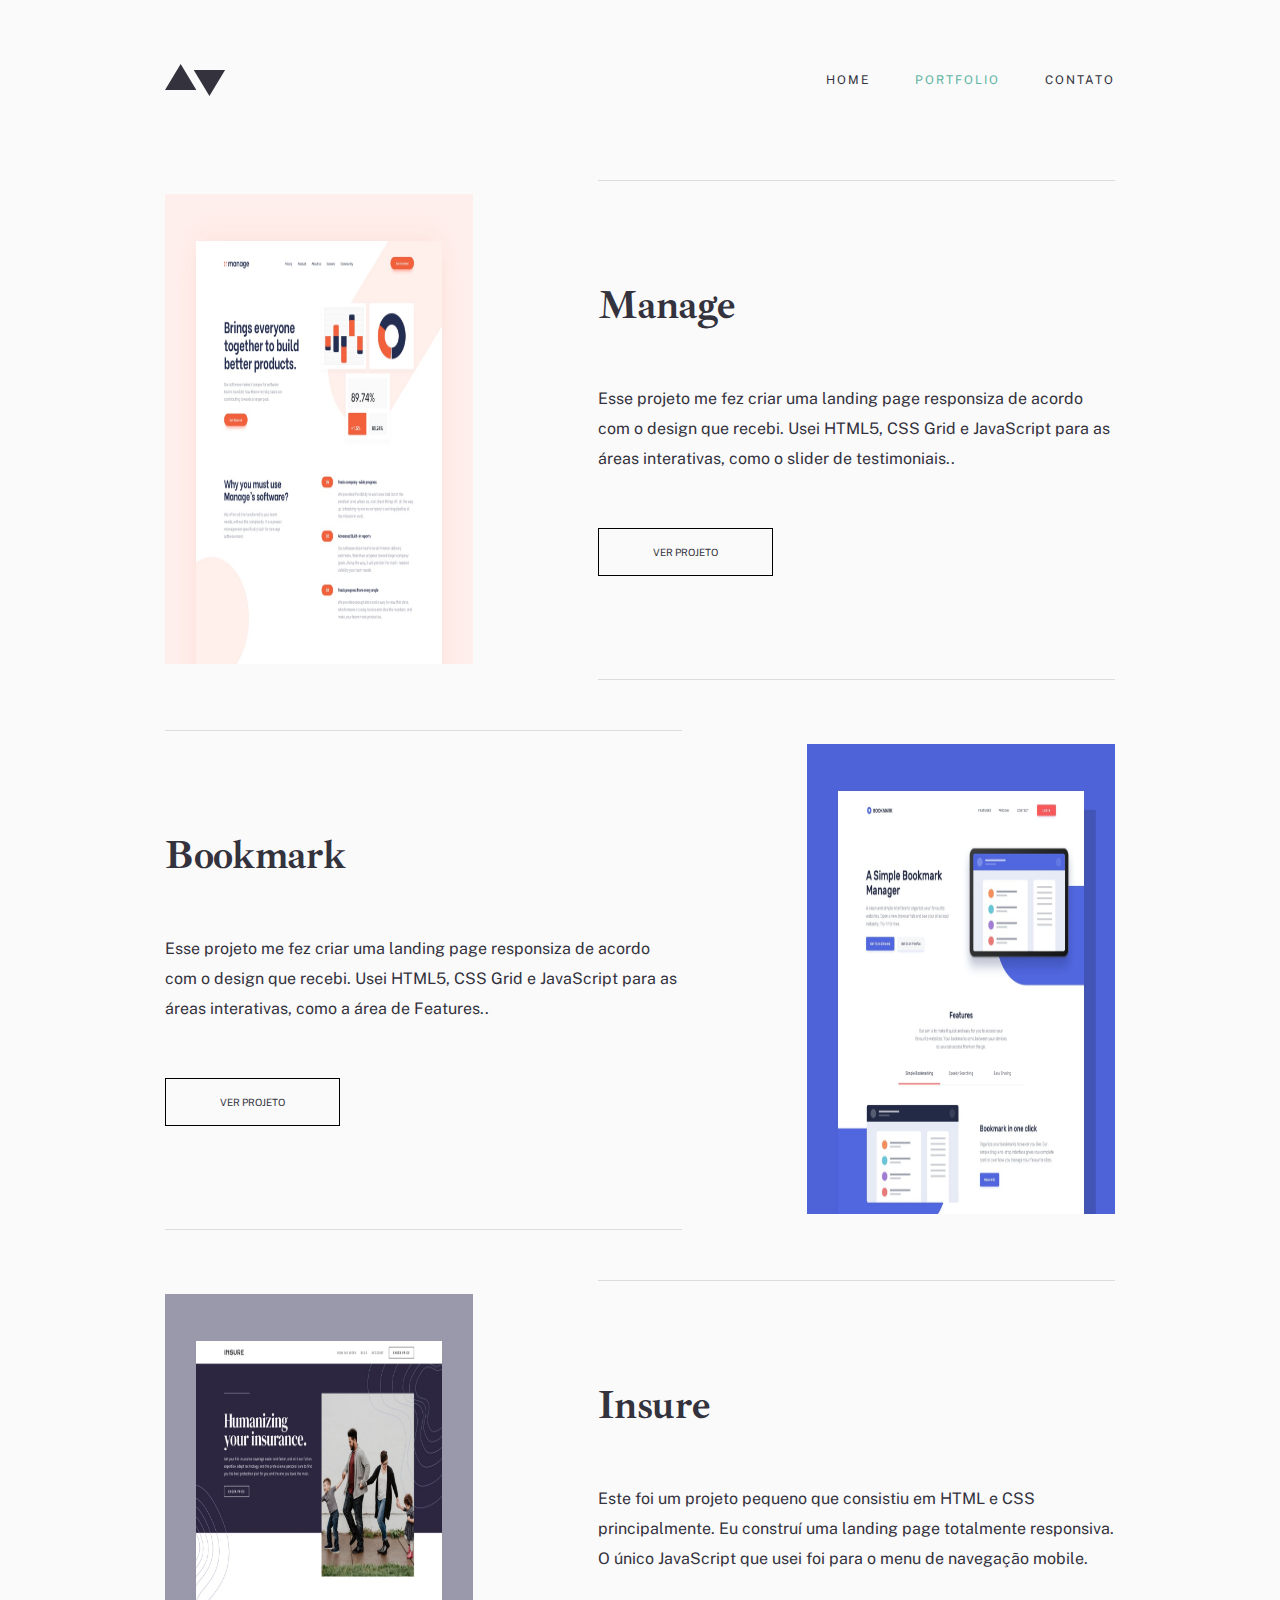
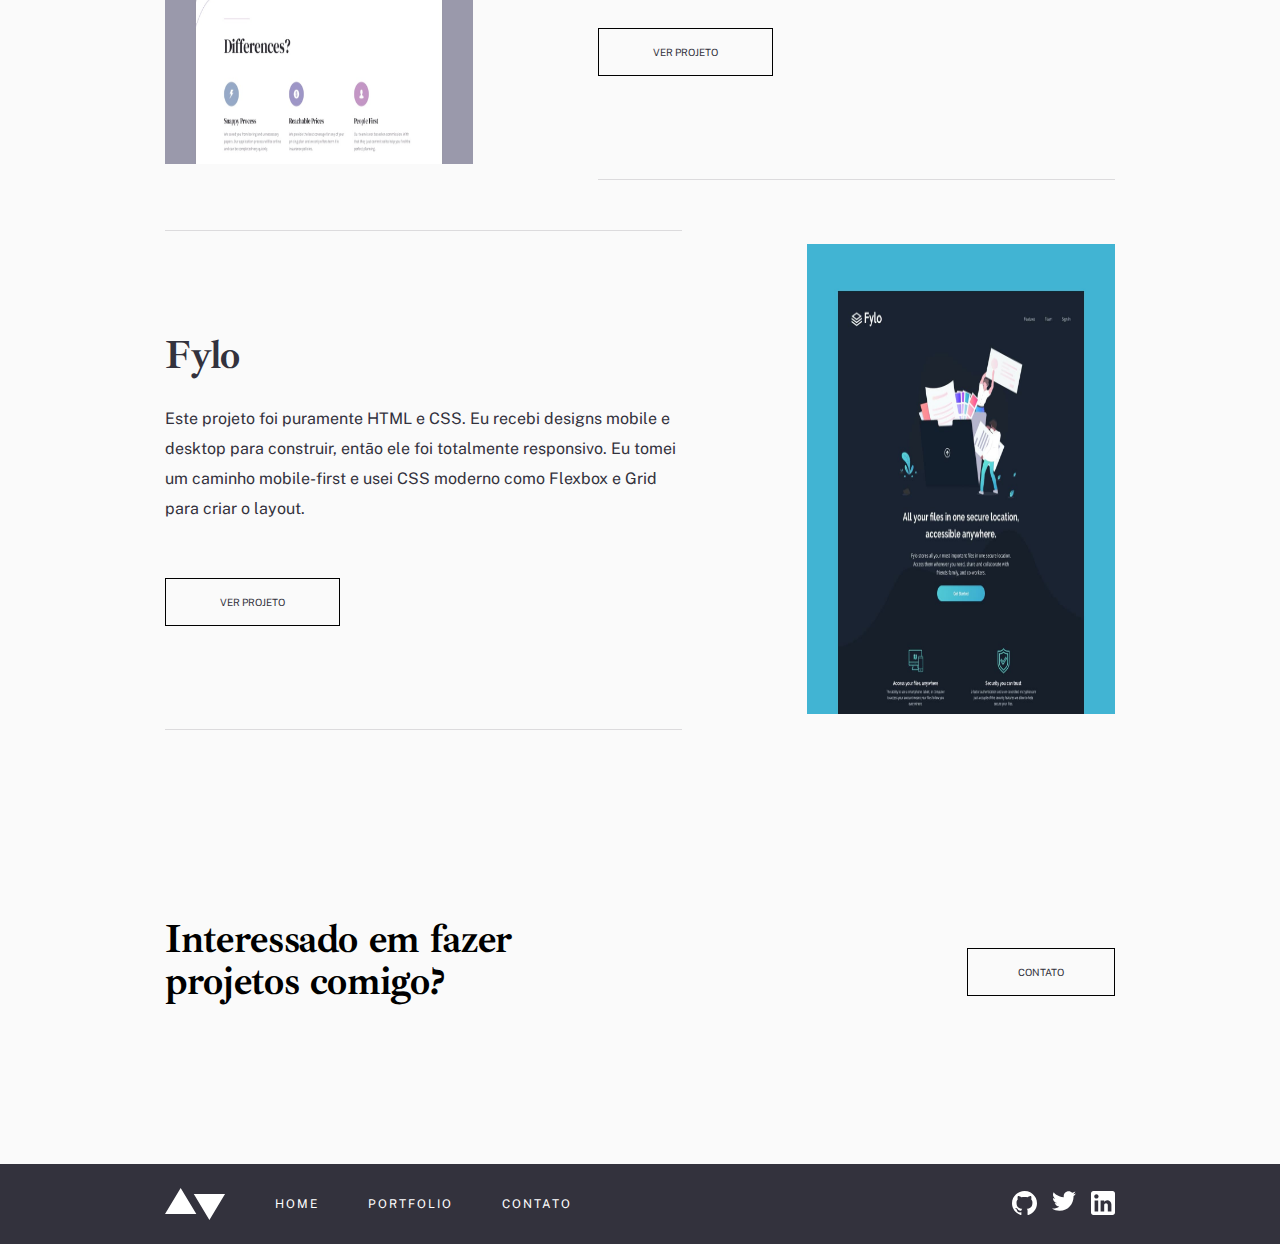
<file: pages/portfolio/portfolio.html>
<!DOCTYPE html>

<html>
  <head>
    <meta charset="utf-8" />
    <meta name="viewport" content="width=device-width, initial-scale=1.0" />

    <title>Portfolio</title>

    <link rel="preconnect" href="https://fonts.googleapis.com" />
    <link rel="preconnect" href="https://fonts.gstatic.com" crossorigin />
    <link
      href="https://fonts.googleapis.com/css2?family=Ibarra+Real+Nova:wght@700;400&family=Public+Sans&display=swap"
      rel="stylesheet"
    />
    <link rel="stylesheet" href="./Css/style.css" />
    <link rel="stylesheet" href="../../css/global.css" />
  </head>

  <body>
    <div class="aboveFooter">
      <header>
        <div class="upperNav">
          <img class="logo" src="../../assets/logo-dark.svg" />

          <div class="upperMenu">
            <a href="../home/index.html">HOME</a>
            <a class="blueLink" href="#">PORTFOLIO</a>
            <a href="../contato/contact.html">CONTATO</a>
          </div>
        </div>
      </header>

      <section>
        <div class="portfolios">
          <div class="photo">
            <img
              class="portfs"
              src="../../assets/portfolio/manage/image-portfolio-manage.jpg"
            />
          </div>

          <div class="about">
            <span class="titles title">Manage</span>

            <p class="text">
              Esse projeto me fez criar uma landing page responsiza de acordo
              com o design que recebi. Usei HTML5, CSS Grid e JavaScript para as
              áreas interativas, como o slider de testimoniais..
            </p>

            <div class="linkPortfolio">
              <a class="buttons" href="../portfolio-01-manage/manage.html">
                VER PROJETO
              </a>
            </div>
          </div>
        </div>

        <div class="portfolios">
          <div class="about">
            <span class="titles title">Bookmark</span>

            <p class="text">
              Esse projeto me fez criar uma landing page responsiza de acordo
              com o design que recebi. Usei HTML5, CSS Grid e JavaScript para as
              áreas interativas, como a área de Features..
            </p>

            <div class="linkPortfolio">
              <a class="buttons" href="../portfolio-02-bookmark/bookmark.html">
                VER PROJETO
              </a>
            </div>
          </div>

          <div class="photo">
            <img
              class="portfs"
              src="../../assets/portfolio/bookmark/image-portfolio-bookmark.jpg"
            />
          </div>
        </div>

        <div class="portfolios">
          <div class="photo">
            <img
              class="portfs"
              src="../../assets/portfolio/insure/image-portfolio-insure.jpg"
            />
          </div>

          <div class="about">
            <span class="titles title">Insure</span>

            <p class="text">
              Este foi um projeto pequeno que consistiu em HTML e CSS
              principalmente. Eu construí uma landing page totalmente
              responsiva. O único JavaScript que usei foi para o menu de
              navegação mobile.
            </p>

            <div class="linkPortfolio">
              <a class="buttons" href="../portfolio-03-insure/insure.html">
                VER PROJETO
              </a>
            </div>
          </div>
        </div>

        <div class="portfolios">
          <div class="about">
            <span class="titles title">Fylo</span>

            <p class="text">
              Este projeto foi puramente HTML e CSS. Eu recebi designs mobile e
              desktop para construir, então ele foi totalmente responsivo. Eu
              tomei um caminho mobile-first e usei CSS moderno como Flexbox e
              Grid para criar o layout.
            </p>

            <div class="linkPortfolio">
              <a class="buttons" href="../portfolio-04-fylo/fylo.html">
                VER PROJETO
              </a>
            </div>
          </div>

          <div class="photo">
            <img
              class="portfs"
              src="../../assets/portfolio/fylo/image-portfolio-fylo.jpg"
            />
          </div>
        </div>
      </section>
    </div>

    <footer>
      <div class="contact">
        <p class="titles title">Interessado em fazer projetos comigo?</p>

        <a class="contactLink" href="../contato/contact.html">CONTATO</a>
      </div>

      <div class="downNav">
        <div class="downMenu">
          <img class="logo" src="../../assets/logo-light.svg" />

          <a href="../home/index.html">HOME</a>
          <a href="#">PORTFOLIO</a>
          <a href="../contato/contact.html">CONTATO</a>
        </div>

        <div class="socialMedias">
          <a href="#"><img src="../../assets/icons/github-light.svg" /></a>
          <a href="#"><img src="../../assets/icons/twitter-light.svg" /></a>
          <a href="#"><img src="../../assets/icons/linkedin-light.svg" /></a>
        </div>
      </div>
    </footer>
  </body>
</html>
</file>
<file: pages/home/Css/style.css>
/* GENERAL */

main {
  width: 100%;
  max-height: 50rem;
  margin-bottom: 24.9rem;
}

.aboveFooter {
  padding: 6.4rem 16.5rem 15rem 16.5rem;

  color: #33323d;
}

/* GENERAL */

/* --------------------------------- */

/* MAIN  */

.hero {
  height: 60rem;
  width: 100%;
  padding-top: 24.3rem;

  background-image: url(../../../assets/home/image-homepage-hero.jpg);
  background-size: cover;
}

.heroTextBox {
  height: 35.7rem;
  width: 44.5rem;

  background-color: #fafafa;
}

.heroText {
  padding: 5.6rem 2.7rem 5.3rem 2.7rem;
}

.dArrows {
  height: 4.8rem;
  width: 4.8rem;
  margin-right: auto;

  background-color: #000000;
  opacity: 0.3;

  display: flex;
  justify-content: center;
  align-items: center;
}

.linkBox {
  background-color: #203a4c;

  display: flex;
  justify-content: center;
  align-items: center;

  height: 4.8rem;
  width: 20rem;
}

.link1 {
  margin-right: 4rem;
}

/* Main */

/* ------------------------------- */

/* PROFILE AND CONTACT SECTION */

.info {
  display: flex;
  gap: 14rem;

  /* justify-content: center; */
  align-items: center;

  height: 60.1rem;
  width: 100%;
  margin-bottom: 5rem;
}

.photo {
  display: flex;
}

.man {
  max-height: 60rem;
  max-width: 54rem;
}

.about {
  height: 60.1rem;
  width: 43rem;
  padding: 5.1rem 0 4.6rem;

  display: flex;
  flex-direction: column;
  justify-content: center;

  border-top: 1rem solid rgba(51, 50, 61, 0.15);
  border-bottom: 1rem solid rgba(51, 50, 61, 0.15);
}

.linkPortfolio {
  display: flex;
  justify-content: center;
}

.title {
  margin-bottom: 2.8rem;
}

.text {
  margin-bottom: 2.4rem;
}

.link2 {
  padding: 1.7rem 2.8rem 1.7rem 2.8rem;

  border: 0.1rem solid black;
}

/* PROFILE AND CONTACT SECTION */
</file>
<file: pages/home/Css/typography.css>
/* GENERAL */

.t1 {
  font-size: 50px;
  font-style: normal;
  font-weight: 700;
  line-height: 50px;
  letter-spacing: -0.4464285671710968px;
}

/* GENERAL */

/* --------------------------------- */

/* HEADER */

.links {
  font-size: 12px;
  font-style: normal;
  font-weight: 400;
  line-height: 14px;
  letter-spacing: 2px;
}

.link1 {
  text-decoration: none;
  color: white;

  font-size: 12px;
  font-style: normal;
  font-weight: 400;
  line-height: 14px;
  letter-spacing: 2px;
}

/* HEADER */

/* --------------------------------- */

/* MAIN */

.link2 {
  font-size: 12px;
  font-style: normal;
  font-weight: 400;
  line-height: 14px;
  letter-spacing: 2px;
}

/* MAIN */

/* --------------------------------- */

/* CONTACT SECTION */

.link3 {
  font-size: 12px;
  font-style: normal;
  font-weight: 400;
  line-height: 14px;
  letter-spacing: 2px;
}

/* CONTACT SECTION */

/* --------------------------------- */

/* FOOTER */

.downMenu a {
  font-size: 12px;
  font-style: normal;
  font-weight: 400;
  line-height: 14px;
  letter-spacing: 2px;

  color: white;
}

/* FOOTER */
</file>
<file: pages/home/Css/states.css>
/* GENERAL */
/* GENERAL */

/* --------------------------------- */

/* HEADER */

.linkBox:hover {
  background-color: #5fb4a2;
}

/* HEADER */

/* --------------------------------- */

/* PROFILE AND CONTACT SECTION */

.link2:hover {
  background-color: #33323d;
  color: #fafafa;
}

/* PROFILE AND CONTACT SECTION */

/* --------------------------------- */

/* FOOTER */
/* FOOTER */
</file>
<file: css/global.css>
/* GLOBAL ELEMENTS OR CHARACTERISTICS */

/* General  */

* {
  padding: 0;
  margin: 0;

  box-sizing: border-box;
}

html {
  font-size: 62.5%;
}

body {
  max-height: 100vh;
  max-width: 100vw;

  background-color: #fafafa;
}

/* General */

/* -------------------------------- */

/* Header */

header {
  width: 100%;
  padding-bottom: 54px;
}

.upperNav {
  display: flex;
  align-items: center;
  justify-content: space-between;
}

.upperMenu {
  display: flex;
  gap: 4.5rem;
}

/* Header */

/* -------------------------------- */

/* Footer */

footer {
  height: 31.4rem;
  width: 100%;

  display: flex;
  justify-content: space-between;
  align-items: center;
  flex-direction: column;
}

.contact {
  height: 84px;
  width: 100%;

  display: flex;
  justify-content: space-between;
  align-items: center;

  padding-right: 16.5rem;
  padding-left: 16.5rem;
}

.downNav {
  height: 80px;
  width: 100%;

  display: flex;
  justify-content: space-between;
  align-items: center;

  background-color: #33323d;

  padding-right: 16.5rem;
  padding-left: 16.5rem;
}

.downMenu {
  display: flex;
  gap: 4.9rem;

  align-items: center;
}

.socialMedias {
  display: flex;
  gap: 1.5rem;
}

/* Footer */

/* -------------------------------- */

/* GLOBAL ELEMENTS OR CHARACTERISTICS */

/* ---------------------------------------- */

/* TEXTS: TYPOGRAPHY AND STYLE */

/* General */

body {
  font-family: "Public Sans", sans-serif;
}

.title {
  font-size: 40px;
  font-style: normal;
  font-weight: 700;
  line-height: 42px;
  letter-spacing: -0.3571428656578064px;
  height: 84px;
  width: 367px;
}

.titles {
  font-family: "Ibarra Real Nova", serif;
}

.text {
  font-size: 16px;
  font-style: normal;
  font-weight: 400;
  line-height: 30px;
  text-align: start;
}

.title2 {
  font-size: 32px;
  font-style: normal;
  font-weight: 400;
  line-height: 42px;
  letter-spacing: -0.2857142984867096px;
}

.text2 {
  font-size: 15px;
  font-style: normal;
  font-weight: 400;
  line-height: 30px;
}

/* General */

/* --------------------------- */

/* Header */

.upperNav {
  font-size: 12px;
  font-style: normal;
  font-weight: 400;
  line-height: 14px;
  letter-spacing: 2px;
}

.upperMenu {
  font-size: 12px;
  font-style: normal;
  font-weight: 400;
  line-height: 14px;
  letter-spacing: 2px;
}

/* Header */

/* --------------------------- */

.middleNav {
  width: 100%;
}

/* Footer */

.downMenu a {
  font-size: 12px;
  font-style: normal;
  font-weight: 400;
  line-height: 14px;
  letter-spacing: 2px;
}

/* Footer */

/* TEXTS: Typography and style */

/* -------------------------------- */

/* LINKS, BUTTONS AND INPUTS */

/* General */

a {
  text-decoration: none;
  color: #33323d;
}

.buttons {
  display: flex;
  justify-content: center;
  align-items: center;

  height: 48px;
  width: 175px;

  border: 1px solid black;
}

/* General */

/* ------------------------- */

/* Header */

.blueLink {
  color: #5fb4a2;
}

/* Header */

/* ------------------------- */

/* Footer */

.contactLink {
  padding: 17px 50px 17px 50px;

  border: 1px solid black;
}

.downMenu a {
  color: white;
}

/* Footer */

/* LINKS, BUTTONS AND INPUTS */

/* ------------------------------------- */

/* GLOBAL EFFECTS OR STATES */

/* General */

.buttons:hover {
  background-color: #33323d;
  color: #fafafa;
}

/* General */

/* ------------------------ */

/* Header  */

/* Header  */

/* ------------------------ */

/* Footer */

.contactLink:hover {
  background-color: #33323d;
  color: #fafafa;
}

/* Footer */

/* ------------------------ */

/* GLOBAL EFFECTS OR STATES */

/* ------------------------------------- */
</file>
<file: pages/contato/Css/style.css>
section {
  display: flex;
  flex-direction: column;
}

.rectangle {
  display: flex;
  justify-content: space-between;

  width: 100%;
  height: 35.4rem;
  padding: 4.8rem 0;
  margin-bottom: 4.7rem;

  border-top: 0.1rem solid rgba(51, 50, 61, 0.15);
  border-bottom: 0.1rem solid rgba(51, 50, 61, 0.15);
}

.aboveFooter {
  padding: 6.4rem 16.5rem 15rem 16.5rem;
}

.call {
  display: flex;
  flex-direction: column;

  height: 18rem;
  width: 63.5rem;
  margin-bottom: 5.4rem;
}

.rectangle1 {
  display: flex;
  justify-content: space-between;

  height: 42.6rem;
  width: 100%;
  margin-bottom: 10.9rem;
}

.social {
  margin-top: 5.4rem;

  display: flex;
  gap: 1.5rem;
}

.inputs {
  display: flex;
  flex-direction: column;
  gap: 2.4rem;
}

.inputBox {
  display: flex;
  flex-direction: column;
  gap: 0.8rem;
}

.input {
  background-color: rgba(51, 50, 61, 0.1);
  border: none;

  font-size: 2rem;

  height: 4.8rem;
  width: 63.5rem;
}

.input1 {
  background-color: rgba(51, 50, 61, 0.1);
  border: none;

  font-size: 2rem;

  height: 4.8rem;
  width: 63.5rem;
}

.input2 {
  background-color: rgba(51, 50, 61, 0.1);
  border: none;

  text-align: initial;

  font-size: 2rem;

  height: 9.6rem;
  width: 63.5rem;
}

.in:focus {
  border: 0.2rem solid rgba(0, 0, 0, 1);
}

.titleContact {
  font-family: "Ibarra Real Nova", serif;
  font-size: 4rem;
  font-style: normal;
  font-weight: 700;
  line-height: 4.2rem;
  letter-spacing: -0.3571428656578064rem;
}

.textContact {
  font-family: "Public sans", sans-serif;
  font-size: 1.6rem;
  font-style: normal;
  font-weight: 400;
  line-height: 3rem;
}

.link1 {
  text-decoration: none;
  color: white;
  background-color: rgba(32, 58, 76, 1);

  height: 4.8rem;
  width: 20rem;

  display: flex;
  justify-content: center;
  align-items: center;

  font-size: 1.2rem;
  font-style: normal;
  font-weight: 400;
  line-height: 1.4rem;
  letter-spacing: 0.2rem;
}

.link1:hover {
  background-color: rgba(95, 180, 162, 1);
}

label {
  font-family: "Public Sans", sans-serif;
  font-size: 1.3rem;
  font-style: normal;
  font-weight: 700;
  line-height: 3rem;
}
</file>
<file: pages/portfolio-01-manage/Css/style.css>
/* GENERAL */

main {
  max-width: 100%;
  max-height: 60rem;
  margin-bottom: 1.5rem;
}

.aboveFooter {
  padding: 6.4rem 16.5rem 15rem 16.5rem;
  width: 100%;

  color: #33323d;
}

section {
  display: flex;
  flex-direction: column;

  width: 100%;

  padding: 0 0;
}

/* GENERAL */

/* MAIN  */

.hero {
  height: 60rem;
  width: 100%;

  background-image: url(../../../assets/portfolio/manage/image-manage-hero.jpg);
  background-size: cover;
}

/* MAIN  */

/* PROJECT SECTION */

.portfolios {
  display: flex;
  gap: 12.5rem;

  height: 119.2rem;
  width: 100%;

  margin-bottom: 6.4rem;
}

.about {
  height: 50rem;
  width: 100%;
  padding: 4.8rem 0;

  display: flex;
  flex-direction: column;
  justify-content: center;

  border-top: 0.1rem solid rgba(51, 50, 61, 0.15);
  border-bottom: 0.1rem solid rgba(51, 50, 61, 0.15);
}

.about2 {
  max-height: 119.2rem;
  width: 100%;

  display: flex;
  flex-direction: column;
  justify-content: center;
}

.preview {
  max-height: 40rem;
  width: 100%;
}

.photo1 {
  margin-top: 3.2rem;
}

.title {
  margin-bottom: 2.4rem;
}

.text {
  margin-bottom: 5.4rem;
}

.title2 {
  margin-bottom: 2.4rem;
}

.text2 {
  margin-bottom: 5.4rem;
}

.title3 {
  font-size: 3.2rem;
  font-style: normal;
  font-weight: 400;
  line-height: 3.6rem;
  letter-spacing: -0.2857142984867096rem;
}

.text3 {
  font-size: 1.6rem;
  font-style: normal;
  font-weight: 400;
  line-height: 3rem;
  letter-spacing: 0;
  opacity: 50%;
}

.a {
  text-decoration: underline;
}

.lan,
.lan1 {
  color: rgba(95, 180, 162, 1);
  font-size: 1.6rem;
  font-style: normal;
  font-weight: 700;
  line-height: 3rem;
}

.lan1 {
  margin-top: 1.6rem;
  margin-bottom: 3.2rem;
}

.link2 {
  padding: 1.7rem 2.8rem;

  border: 0.1rem solid black;
}

.middleNav {
  display: flex;
  justify-content: space-between;
  align-items: center;

  height: 13.2rem;
  width: 111rem;
  margin-bottom: 11.5rem;

  border-top: 0.1rem solid rgba(51, 50, 61, 0.15);
  border-bottom: 0.1rem solid rgba(51, 50, 61, 0.15);

  padding: 4.8rem 0;
}

.footer {
  width: 100%;
}

.arrows {
  display: flex;
  justify-content: center;
  align-items: center;
  gap: 3.2rem;
}

.navs {
  display: flex;
  flex-direction: column;
  justify-content: center;
}

/* PROJECT SECTION */
</file>
<file: pages/portfolio-02-bookmark/Css/style.css>
/* GENERAL */

main {
  max-width: 100%;
  max-height: 60rem;
  margin-bottom: 1.5rem;
}

.aboveFooter {
  padding: 6.4rem 16.5rem 15rem 16.5rem;
  width: 100%;

  color: #33323d;
}

section {
  display: flex;
  flex-direction: column;

  width: 100%;

  padding: 0 0;
}

/* GENERAL */

/* MAIN  */

.hero {
  height: 60rem;
  width: 100%;

  background-image: url(../../../assets/portfolio/bookmark/image-bookmark-hero.jpg);
  background-size: cover;
}

/* MAIN  */

/* PROJECT SECTION */

.portfolios {
  display: flex;
  gap: 12.5rem;

  height: 119.2rem;
  width: 100%;

  margin-bottom: 6.4rem;
}

.about {
  height: 50rem;
  width: 100%;
  padding: 4.8rem 0;

  display: flex;
  flex-direction: column;
  justify-content: center;

  border-top: 0.1rem solid rgba(51, 50, 61, 0.15);
  border-bottom: 0.1rem solid rgba(51, 50, 61, 0.15);
}

.about2 {
  max-height: 119.2rem;
  width: 100%;

  display: flex;
  flex-direction: column;
  justify-content: center;
}

.preview {
  max-height: 40rem;
  width: 100%;
}

.photo1 {
  margin-top: 3.2rem;
}

.title {
  margin-bottom: 2.4rem;
}

.text {
  margin-bottom: 5.4rem;
}

.title2 {
  margin-bottom: 2.4rem;
}

.text2 {
  margin-bottom: 5.4rem;
}

.title3 {
  font-size: 3.2rem;
  font-style: normal;
  font-weight: 400;
  line-height: 3.6rem;
  letter-spacing: -0.2857142984867096rem;
}

.text3 {
  font-size: 1.6rem;
  font-style: normal;
  font-weight: 400;
  line-height: 3rem;
  letter-spacing: 0;
  opacity: 50%;
}

.a {
  text-decoration: underline;
}

.lan,
.lan1 {
  color: rgba(95, 180, 162, 1);
  font-size: 1.6rem;
  font-style: normal;
  font-weight: 700;
  line-height: 3rem;
}

.lan1 {
  margin-top: 1.6rem;
  margin-bottom: 3.2rem;
}

.link2 {
  padding: 1.7rem 2.8rem;

  border: 0.1rem solid black;
}

.middleNav {
  display: flex;
  justify-content: space-between;
  align-items: center;

  height: 13.2rem;
  width: 111rem;
  margin-bottom: 11.5rem;

  border-top: 0.1rem solid rgba(51, 50, 61, 0.15);
  border-bottom: 0.1rem solid rgba(51, 50, 61, 0.15);

  padding: 4.8rem 0;
}

.footer {
  width: 100%;
}

.arrows {
  display: flex;
  justify-content: center;
  align-items: center;
  gap: 3.2rem;
}

.navs {
  display: flex;
  flex-direction: column;
  justify-content: center;
}

/* PROJECT SECTION */
</file>
<file: pages/portfolio-03-insure/Css/style.css>
/* GENERAL */

main {
  max-width: 100%;
  max-height: 60rem;
  margin-bottom: 1.5rem;
}

.aboveFooter {
  padding: 6.4rem 16.5rem 15rem 16.5rem;
  width: 100%;

  color: #33323d;
}

section {
  display: flex;
  flex-direction: column;

  width: 100%;

  padding: 0 0;
}

/* GENERAL */

/* MAIN  */

.hero {
  height: 60rem;
  width: 100%;

  background-image: url(../../../assets/portfolio/insure/image-insure-hero.jpg);
  background-size: cover;
}

/* MAIN  */

/* PROJECT SECTION */

.portfolios {
  display: flex;
  gap: 12.5rem;

  height: 119.2rem;
  width: 100%;

  margin-bottom: 6.4rem;
}

.about {
  height: 50rem;
  width: 100%;
  padding: 4.8rem 0;

  display: flex;
  flex-direction: column;
  justify-content: center;

  border-top: 0.1rem solid rgba(51, 50, 61, 0.15);
  border-bottom: 0.1rem solid rgba(51, 50, 61, 0.15);
}

.about2 {
  max-height: 119.2rem;
  width: 100%;

  display: flex;
  flex-direction: column;
  justify-content: center;
}

.preview {
  max-height: 40rem;
  width: 100%;
}

.photo1 {
  margin-top: 3.2rem;
}

.title {
  margin-bottom: 2.4rem;
}

.text {
  margin-bottom: 5.4rem;
}

.title2 {
  margin-bottom: 2.4rem;
}

.text2 {
  margin-bottom: 5.4rem;
}

.title3 {
  font-size: 3.2rem;
  font-style: normal;
  font-weight: 400;
  line-height: 3.6rem;
  letter-spacing: -0.2857142984867096rem;
}

.text3 {
  font-size: 1.6rem;
  font-style: normal;
  font-weight: 400;
  line-height: 3rem;
  letter-spacing: 0;
  opacity: 50%;
}

.a {
  text-decoration: underline;
}

.lan,
.lan1 {
  color: rgba(95, 180, 162, 1);
  font-size: 1.6rem;
  font-style: normal;
  font-weight: 700;
  line-height: 3rem;
}

.lan1 {
  margin-top: 1.6rem;
  margin-bottom: 3.2rem;
}

.link2 {
  padding: 1.7rem 2.8rem;

  border: 0.1rem solid black;
}

.middleNav {
  display: flex;
  justify-content: space-between;
  align-items: center;

  height: 13.2rem;
  width: 111rem;
  margin-bottom: 11.5rem;

  border-top: 0.1rem solid rgba(51, 50, 61, 0.15);
  border-bottom: 0.1rem solid rgba(51, 50, 61, 0.15);

  padding: 4.8rem 0;
}

.footer {
  width: 100%;
}

.arrows {
  display: flex;
  justify-content: center;
  align-items: center;
  gap: 3.2rem;
}

.navs {
  display: flex;
  flex-direction: column;
  justify-content: center;
}

/* PROJECT SECTION */
</file>
<file: pages/portfolio-04-fylo/Css/style.css>
/* GENERAL */

main {
  max-width: 100%;
  max-height: 60rem;
  margin-bottom: 1.5rem;
}

.aboveFooter {
  padding: 6.4rem 16.5rem 15rem 16.5rem;
  width: 100%;

  color: #33323d;
}

section {
  display: flex;
  flex-direction: column;

  width: 100%;

  padding: 0 0;
}

/* GENERAL */

/* MAIN  */

.hero {
  height: 60rem;
  width: 100%;

  background-image: url(../../../assets/portfolio/fylo/image-fylo-hero.jpg);
  background-size: cover;
}

/* MAIN  */

/* PROJECT SECTION */

.portfolios {
  display: flex;
  gap: 12.5rem;

  height: 119.2rem;
  width: 100%;

  margin-bottom: 6.4rem;
}

.about {
  height: 50rem;
  width: 100%;
  padding: 4.8rem 0;

  display: flex;
  flex-direction: column;
  justify-content: center;

  border-top: 0.1rem solid rgba(51, 50, 61, 0.15);
  border-bottom: 0.1rem solid rgba(51, 50, 61, 0.15);
}

.about2 {
  max-height: 119.2rem;
  width: 100%;

  display: flex;
  flex-direction: column;
  justify-content: center;
}

.preview {
  max-height: 40rem;
  width: 100%;
}

.photo1 {
  margin-top: 3.2rem;
}

.title {
  margin-bottom: 2.4rem;
}

.text {
  margin-bottom: 5.4rem;
}

.title2 {
  margin-bottom: 2.4rem;
}

.text2 {
  margin-bottom: 5.4rem;
}

.title3 {
  font-size: 3.2rem;
  font-style: normal;
  font-weight: 400;
  line-height: 3.6rem;
  letter-spacing: -0.2857142984867096rem;
}

.text3 {
  font-size: 1.6rem;
  font-style: normal;
  font-weight: 400;
  line-height: 3rem;
  letter-spacing: 0;
  opacity: 50%;
}

.a {
  text-decoration: underline;
}

.lan,
.lan1 {
  color: rgba(95, 180, 162, 1);
  font-size: 1.6rem;
  font-style: normal;
  font-weight: 700;
  line-height: 3rem;
}

.lan1 {
  margin-top: 1.6rem;
  margin-bottom: 3.2rem;
}

.link2 {
  padding: 1.7rem 2.8rem;

  border: 0.1rem solid black;
}

.middleNav {
  display: flex;
  justify-content: space-between;
  align-items: center;

  height: 13.2rem;
  width: 111rem;
  margin-bottom: 11.5rem;

  border-top: 0.1rem solid rgba(51, 50, 61, 0.15);
  border-bottom: 0.1rem solid rgba(51, 50, 61, 0.15);

  padding: 4.8rem 0;
}

.footer {
  width: 100%;
}

.arrows {
  display: flex;
  justify-content: center;
  align-items: center;
  gap: 3.2rem;
}

.navs {
  display: flex;
  flex-direction: column;
  justify-content: center;
}

/* PROJECT SECTION */
</file>
<file: pages/portfolio/Css/style.css>
/* GENERAL */

.aboveFooter {
  padding: 6.4rem 16.5rem 15rem 16.5rem;

  color: #33323d;
}

.portfolios {
  display: flex;
  gap: 12.5rem;
  align-items: center;

  justify-content: center;

  height: 50rem;
  width: 100%;
  margin-bottom: 5rem;
  margin-top: 3rem;
}

.portfs {
  height: 47rem;
  width: 100%;
}

.about {
  height: 50rem;
  width: 85rem;
  padding: 10.3rem 0;

  display: flex;
  flex-direction: column;
  justify-content: center;

  border-top: 0.1rem solid rgba(51, 50, 61, 0.15);
  border-bottom: 0.1rem solid rgba(51, 50, 61, 0.15);
}

.linkPortfolio {
  display: flex;
}

.title {
  margin-bottom: 2.4rem;
}

.text {
  margin-bottom: 5.4rem;
}

.link2 {
  padding: 1.7rem 2.8rem 1.7rem 2.8rem;

  border: 0.1rem solid black;
}

/* GENERAL */
</file>
